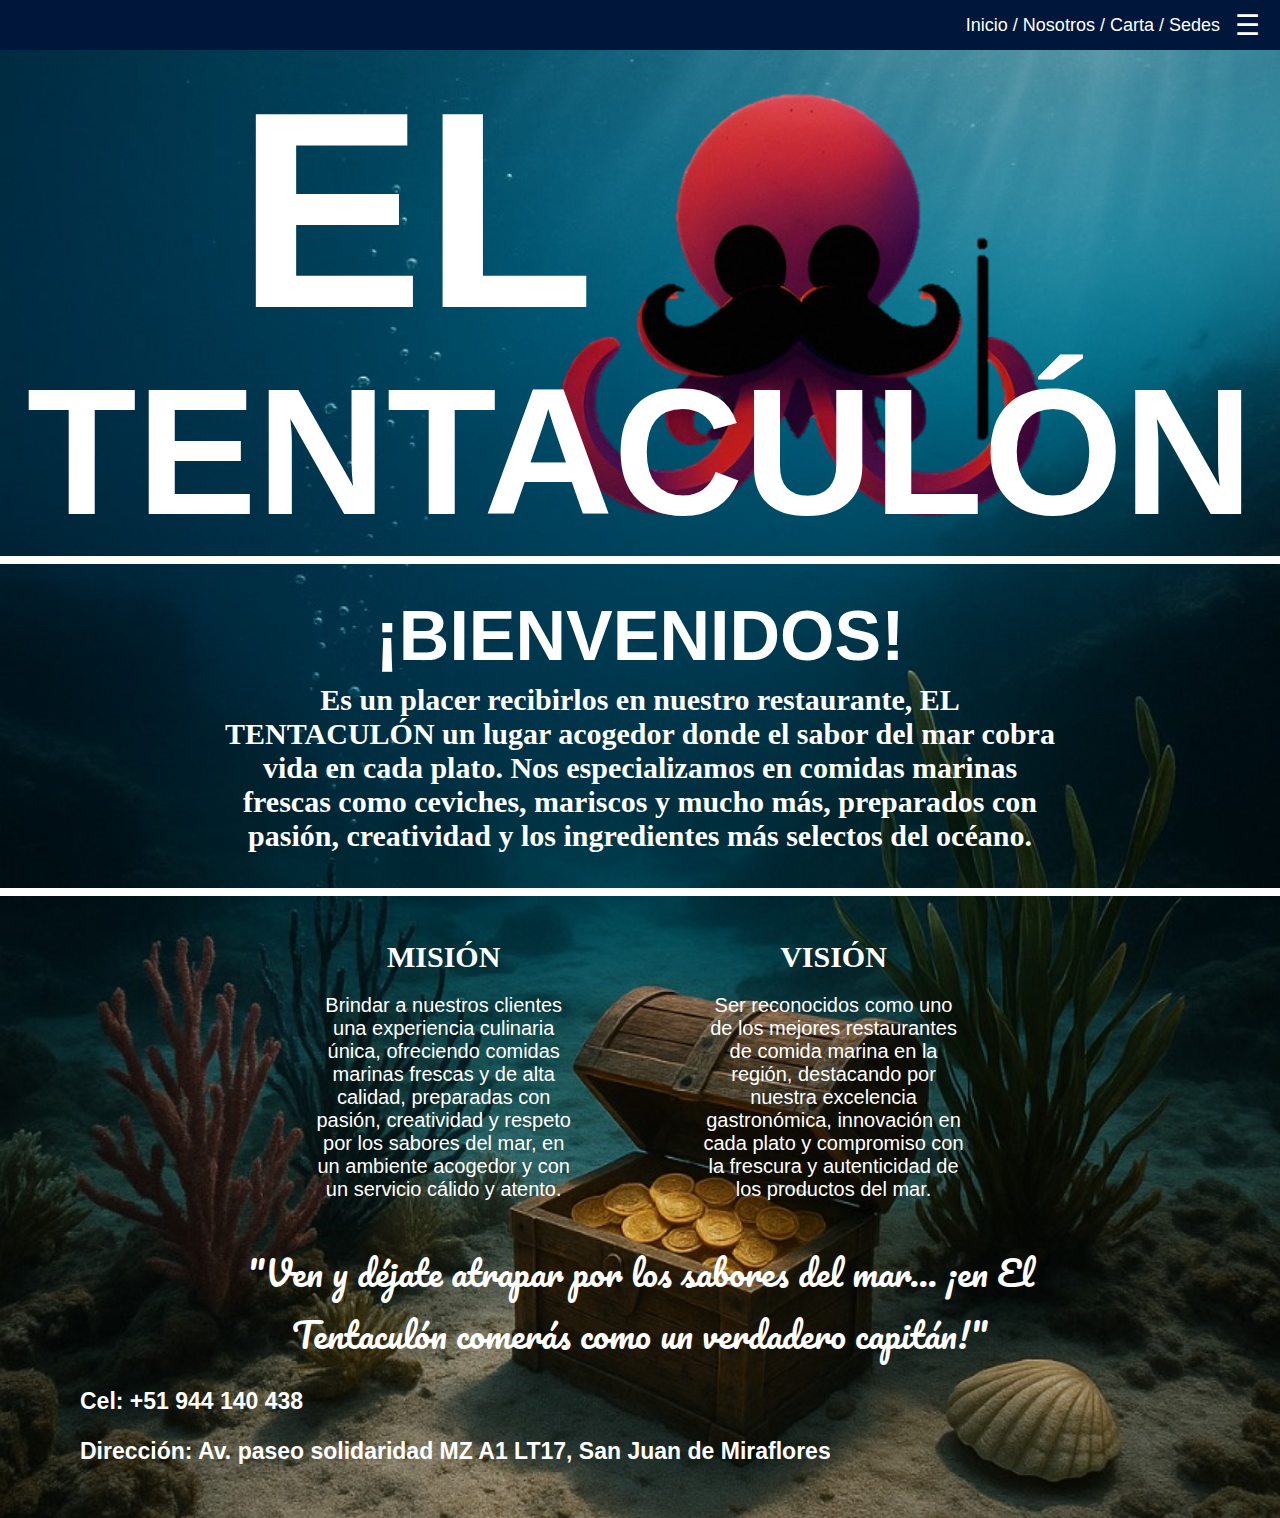
<file: target/Tentaculon1-1.0-SNAPSHOT/index.html>
<!DOCTYPE html>
<html>
    <head>
        <title>PAGINA PRINCIPAL</title>
        <meta http-equiv="Content-Type" content="text/html; charset=UTF-8">
        <meta name="viewport" content="width=device-width, initial-scale=1.0, maximum-scale=1.0, user-scalable=no">
        <link rel="stylesheet" type="text/css" href="CSS/estilo.css">
        <link rel="preconnect" href="https://fonts.googleapis.com">
        <link rel="preconnect" href="https://fonts.gstatic.com" crossorigin>
        <link href="https://fonts.googleapis.com/css2?family=Delius+Swash+Caps&family=Pacifico&display=swap" rel="stylesheet">
        <link rel="icon" href="imagenes/logotenta.png">
    </head>
    <body>
        
       <!-- Barra superior -->
    <div class="franja-superior">
        <div class="franja-textos"><a href="./index.html">Inicio</a> / 
            <a href="./SECCIONES/NOSOTROS/nosotres.html">Nosotros</a> / 
            <a href="./SECCIONES/CARTA/carta1.html">Carta </a> / 
            <a href="./SECCIONES/NUESTRAS SEDES/sedes.html">Sedes</a>
        </div>
        <div class="menu-icon" id="menu-icon">&#9776;</div>
    </div>

    <!-- Barra lateral -->
    <nav class="navbar">
        <div id="sidebar" class="sidebar">
            <div class="sidebar-item"><a href="./index.html">INICIO</a></div>
            <div class="sidebar-item"><a href="./SECCIONES/NOSOTROS/nosotres.html">NOSOTROS</a></div>
            <div class="sidebar-item"><a href="./SECCIONES/CARTA/carta1.html">CARTA</a></div>
            <div class="sidebar-item"><a href="./Seguridad/register.html">DELIVERY</a></div>
            <div class="sidebar-item"><a href="./SECCIONES/HORARIO ATENCION/horarios.html">HORARIO DE ATENCIÓN</a></div>
            <div class="sidebar-item"><a href="./SECCIONES/NUESTRAS SEDES/sedes.html">NUESTRAS SEDES</a></div>
        </div>
    </nav>
        <!-- funcionamiento del la barra -->
        <script>
            const menuIcon = document.getElementById('menu-icon');
            const navLinks = document.getElementById('nav-links');

            menuIcon.addEventListener('click', () => {
                navLinks.style.display = (navLinks.style.display === 'flex') ? 'none' : 'flex';
            });
        </script>
        <div class="logo-container">
            <img class="logo" src="imagenes/logotenta.png" alt="pulpo rojo con bigote">
        </div>
        <div class="titulo">
        <h1><span class="el">EL</span> <br><span class="tentaculon">TENTACULÓN</span></h1>
        </div>
        <div class="bienvenidos">   
            <h2>¡BIENVENIDOS!</h2>
            <p>
                Es un placer recibirlos en nuestro restaurante, EL<br>
                TENTACULÓN un lugar acogedor donde el sabor del mar cobra<br>
                vida en cada plato. Nos especializamos en comidas marinas<br>
                frescas como ceviches, mariscos y mucho más, preparados con<br>
                pasión, creatividad y los ingredientes más selectos del océano.
            </p>
        </div>
        <div class="MS">
            <div class="mision">
                <h2>MISIÓN</h2>
                <p>Brindar a nuestros clientes<br>
                    una experiencia culinaria<br>
                    única, ofreciendo comidas<br>
                    marinas frescas y de alta<br>
                    calidad, preparadas con<br>
                    pasión, creatividad y respeto<br>
                    por los sabores del mar, en<br>
                    un ambiente acogedor y con<br>
                    un servicio cálido y atento.
                </p>
            </div>
            
            <div class="vision">
                <h2>VISIÓN</h2>
                <p>Ser reconocidos como uno<br>
                    de los mejores restaurantes<br>
                    de comida marina en la<br>
                    región, destacando por<br>
                    nuestra excelencia<br>
                    gastronómica, innovación en<br>
                    cada plato y compromiso con<br>
                    la frescura y autenticidad de<br>
                    los productos del mar.
                </p>
            </div>
        </div>    
        <h2 class="frase">"Ven y déjate atrapar por los sabores del mar... ¡en El<br>
            Tentaculón comerás como un verdadero capitán!"
        </h2>
        <h3 class="cel">Cel: +51 944 140 438</h3>
        <h3 class="direccion">
            <a href="https://maps.app.goo.gl/Dyf1hWzxEqQrpDp6A">Dirección: Av. paseo solidaridad MZ A1 LT17, San Juan de Miraflores</a>
        </h3>
<script>
  document.addEventListener("DOMContentLoaded", () => {
    const menuIcon = document.getElementById("menu-icon");
    const sidebar = document.getElementById("sidebar");
    let sidebarOpen = false;

    menuIcon.addEventListener("click", () => {
      if (sidebarOpen) {
        sidebar.style.width = "0";
      } else {
        sidebar.style.width = "270px"; // ancho del menú lateral
      }
      sidebarOpen = !sidebarOpen;
    });
  });
</script>
    </body>
    
</html>
</file>
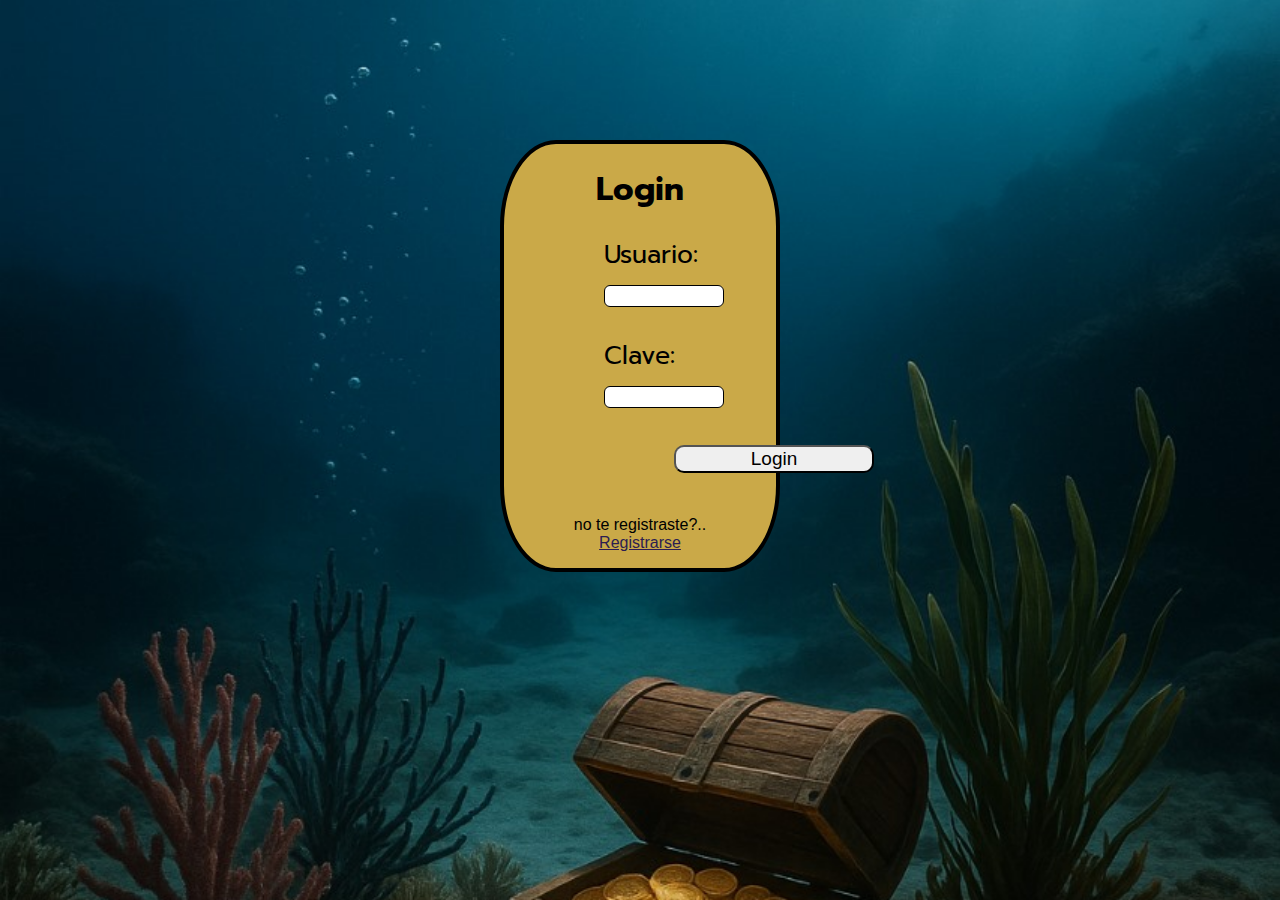
<file: target/Tentaculon1-1.0-SNAPSHOT/Seguridad/login.html>
<!DOCTYPE html>
<!--
Click nbfs://nbhost/SystemFileSystem/Templates/Licenses/license-default.txt to change this license
Click nbfs://nbhost/SystemFileSystem/Templates/JSP_Servlet/Html.html to edit this template
-->
<html>
    <head>
        <title>TODO supply a title</title>
        <meta charset="UTF-8">
        <meta name="viewport" content="width=device-width, initial-scale=1.0">
        <link rel="stylesheet" type="text/css" href="CSS/estiloLogin.css">
        <link rel="preconnect" href="https://fonts.googleapis.com">
        <link rel="preconnect" href="https://fonts.gstatic.com" crossorigin>
        <link href="https://fonts.googleapis.com/css2?family=Prompt:ital,wght@0,100;0,200;0,300;0,400;0,500;0,600;0,700;0,800;0,900;1,100;1,200;1,300;1,400;1,500;1,600;1,700;1,800;1,900&display=swap" rel="stylesheet">
        <link rel="icon" href="../imagenes/logotenta.png">
    </head>
    <body>
        
        <div class="cajaLogin">
                <form action="loginValidar.jsp" method="post">
                    <h1>Login</h1>
                    <div class="contenedorUserClave">
                        Usuario:<br> 
                        <div class="camposLogin">
                            <input type="text" name="nombreu"><p>
                                Clave:<br> 
                            <input type="text" name="clave"><p>
                        </div>
                        <input type="submit" value="Login" class="botonLogin">
                    </div>
                </form>
            <center>
                    no te registraste?..<br>
                    <a href="register.html">Registrarse</a><p>
                </center>
            </div>
    </body>
</html>
</file>
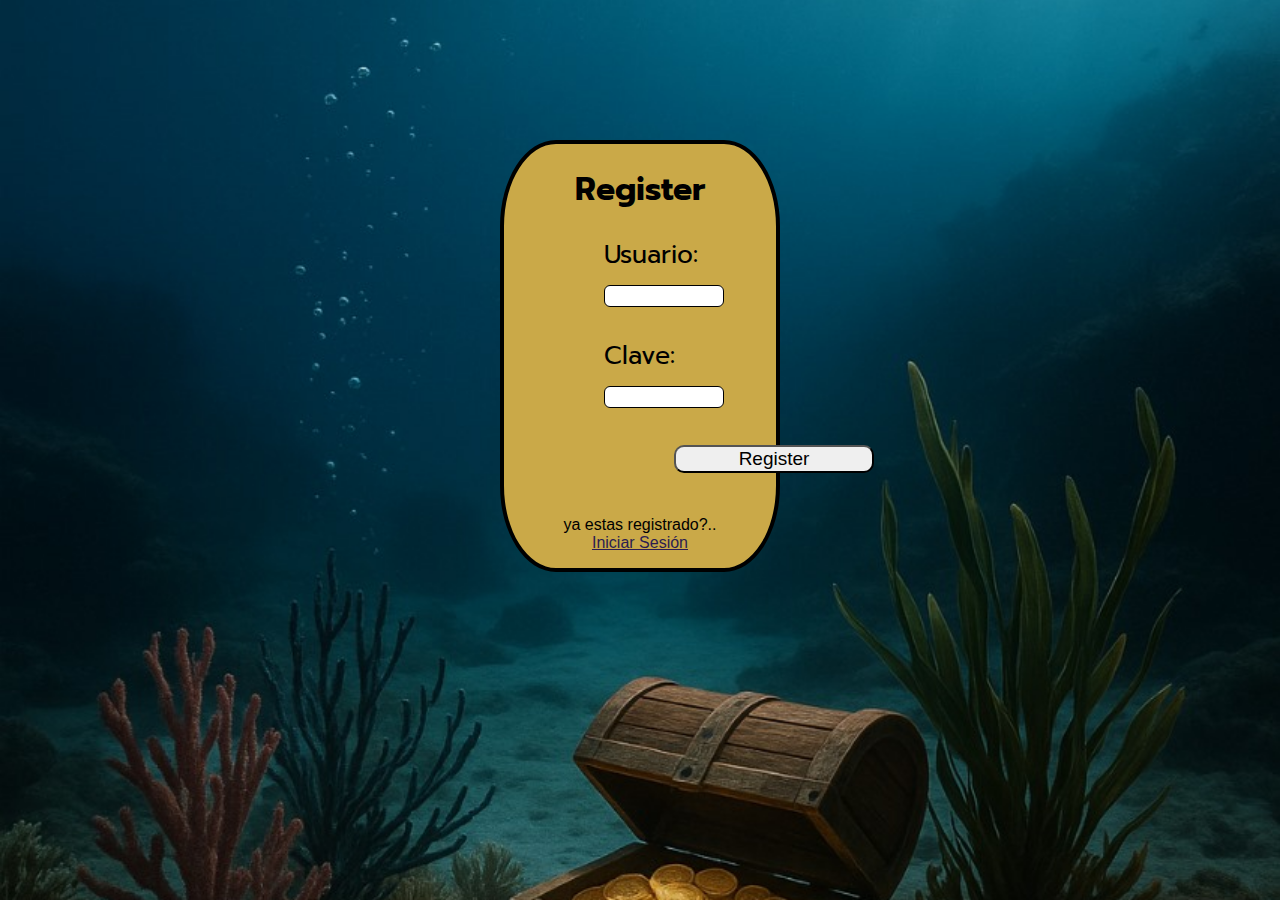
<file: target/Tentaculon1-1.0-SNAPSHOT/Seguridad/register.html>
<!DOCTYPE html>

    <html>
        <head>
            <title>TODO supply a title</title>
            <meta charset="UTF-8">
            <meta name="viewport" content="width=device-width, initial-scale=1.0">
            <link rel="stylesheet" type="text/css" href="CSS/estiloRegister.css">
            <link rel="preconnect" href="https://fonts.googleapis.com">
            <link rel="preconnect" href="https://fonts.gstatic.com" crossorigin>
            <link href="https://fonts.googleapis.com/css2?family=Prompt:ital,wght@0,100;0,200;0,300;0,400;0,500;0,600;0,700;0,800;0,900;1,100;1,200;1,300;1,400;1,500;1,600;1,700;1,800;1,900&display=swap" rel="stylesheet">
            <link rel="icon" href="../imagenes/logotenta.png">
        </head>
        <body>

            <div class="cajaRegister">
                <form action="registerInsertado.jsp" method="post">
                    <h1>Register</h1>
                    <div class="contenedorUserClave">
                        Usuario:<br> 
                        <div class="campos">
                            <input type="text" name="nombreu"><p>
                                Clave:<br> 
                            <input type="text" name="clave"><p>
                        </div>
                        <input type="submit" value="Register" class="botonRegister">
                    </div>
                </form>
                <center>
                    ya estas registrado?..<br>
                    <a href="login.html">Iniciar Sesión</a><p>
                </center>
            </div>

        </body>
    </html>
</file>
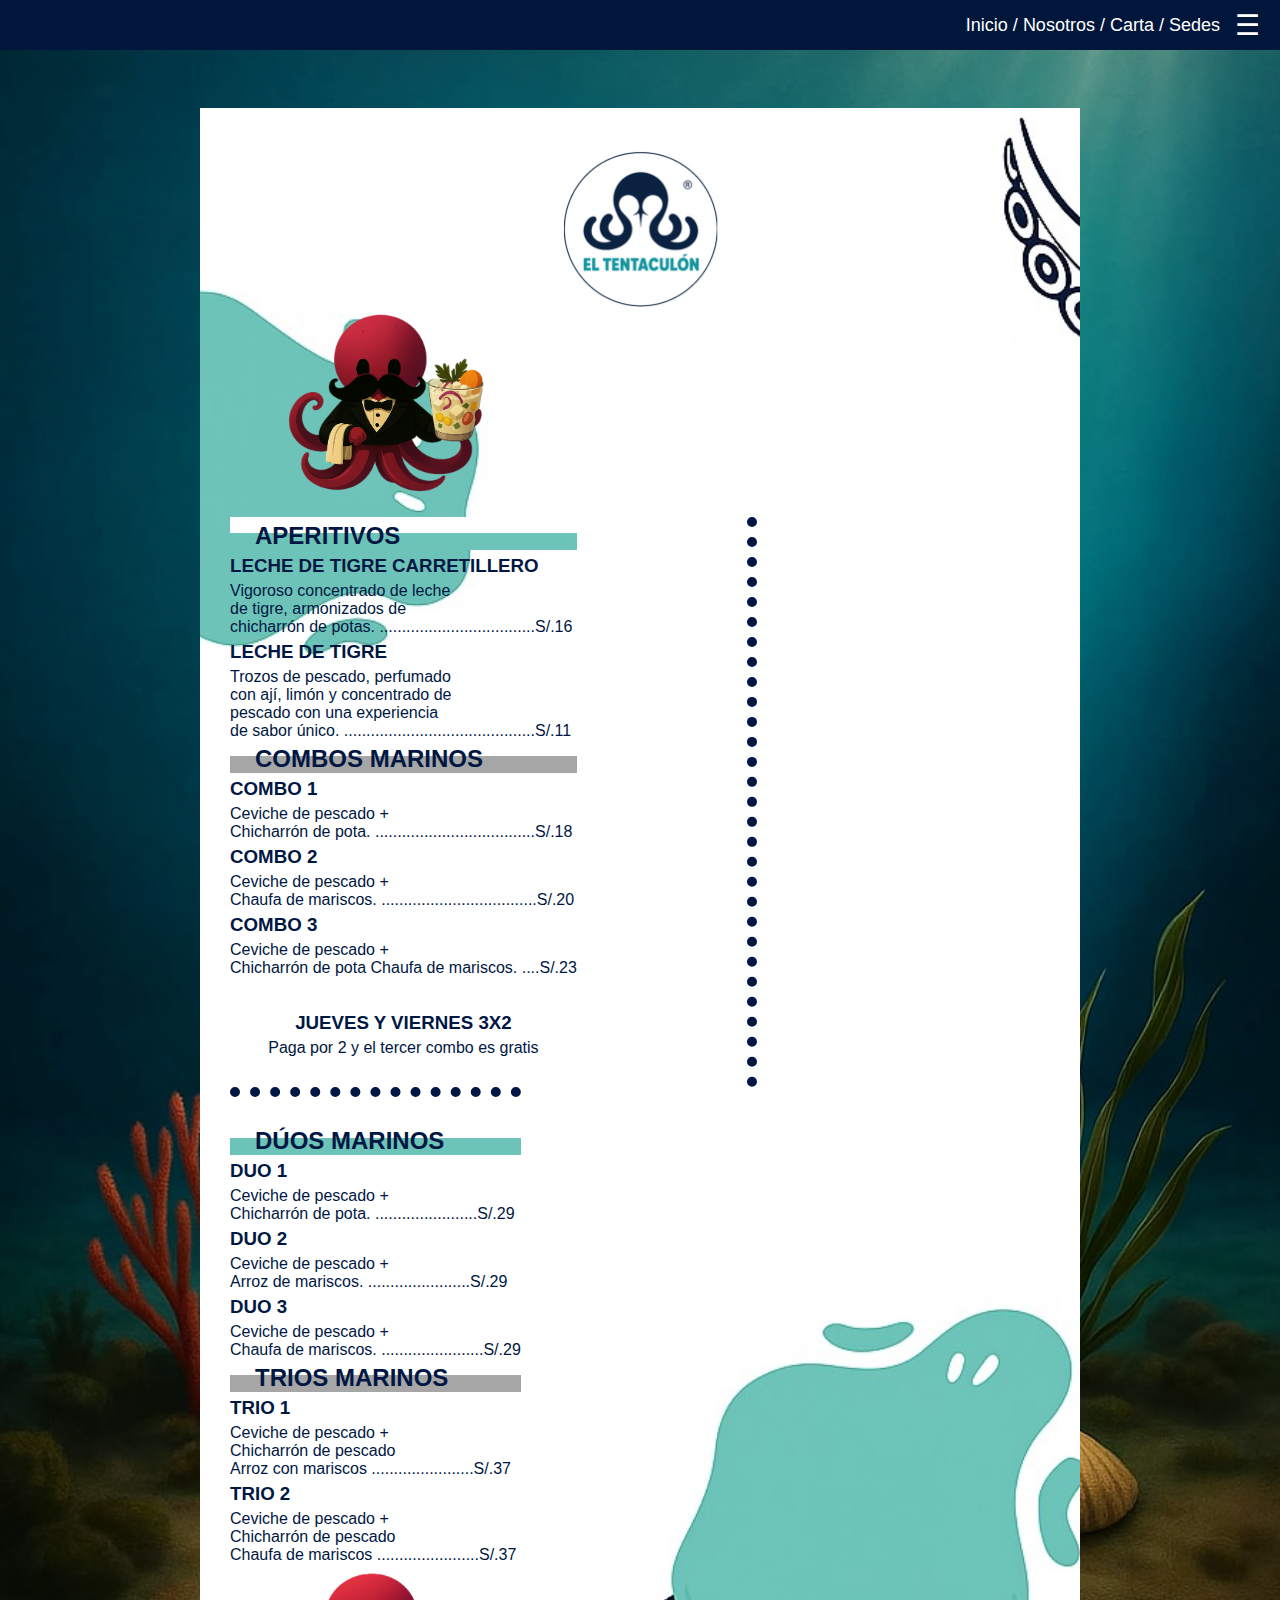
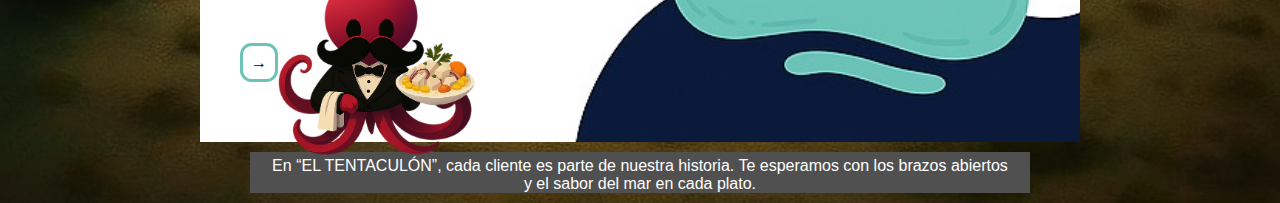
<file: target/Tentaculon1-1.0-SNAPSHOT/SECCIONES/CARTA/carta1.html>
<!DOCTYPE html>

<html>
    <head>
        <title>CARTA1</title>
        <meta charset="UTF-8">
        <meta name="viewport" content="width=device-width, initial-scale=1.0">
        <link rel="stylesheet" type="text/css" href="CSS/estiloCarta1.css">
        <link rel="icon" href="imgcarta/logotenta.png">
    </head>
    <body>
        <!-- Barra superior -->
    <div class="franja-superior">
        <div class="franja-textos"><a href="../../index.html">Inicio</a> / 
            <a href="../NOSOTROS/nosotres.html">Nosotros</a> / 
            <a href="../CARTA/carta1.html">Carta</a> / 
            <a href="../NUESTRAS SEDES/sedes.html">Sedes</a>
        </div>
        <div class="menu-icon" id="menu-icon">&#9776;</div>
    </div>

    <!-- Barra lateral -->
    <nav class="navbar">
        NO ME DEJA EJECURA
        <div id="sidebar" class="sidebar">
            <div class="sidebar-item"><a href="../../index.html">INICIO</a></div>
            <div class="sidebar-item"><a href="../NOSOTROS/nosotres.html">NOSOTROS</a></div>
            <div class="sidebar-item"><a href="../CARTA/carta1.html">CARTA</a></div>
            <div class="sidebar-item"><a href="../../Seguridad/register.html">DELIVERY</a></div>
            <div class="sidebar-item"><a href="../HORARIO ATENCION/horarios.html">HORARIO DE ATENCIÓN</a></div>
            <div class="sidebar-item"><a href="../NUESTRAS SEDES/sedes.html">NUESTRAS SEDES</a></div>
        </div>
    </nav>
        <script>
            const menuIcon = document.getElementById('menu-icon');
            const navLinks = document.getElementById('nav-links');

            menuIcon.addEventListener('click', () => {
                navLinks.style.display = (navLinks.style.display === 'flex') ? 'none' : 'flex';
            });
        </script>
        <script>
            document.addEventListener("DOMContentLoaded", () => {
                const menuIcon = document.getElementById("menu-icon");
                const sidebar = document.getElementById("sidebar");
                let sidebarOpen = false;

                menuIcon.addEventListener("click", () => {
                    if (sidebarOpen) {
                        sidebar.style.width = "0";
                    } else {
                        sidebar.style.width = "270px"; // ancho del menú lateral
                    }
                    sidebarOpen = !sidebarOpen;
                });
            });
        </script>

        <div class="contenedorCarta1">
            <img  class="logoCarta" src="imgcarta/logoCarta.png">
            <img class="pulpo1" src="imgcarta/1.png">

            <div class="cajaAperitivosCombosM">
                <h2 class="tituloApe">APERITIVOS</h2>
                <h3>LECHE DE TIGRE CARRETILLERO</h3>
                <p>Vigoroso concentrado de leche <br> 
                    de tigre, armonizados de <br> 
                    chicharrón de potas.  ...................................S/.16
                </p>

                <h3>LECHE DE TIGRE</h3>
                <p>Trozos de pescado, perfumado<br> 
                    con ají, limón y concentrado de <br> 
                    pescado con una experiencia <br> 
                    de sabor único.     ...........................................S/.11   
                </p>

                <h2 class="tituloCombos">COMBOS MARINOS</h2>
                <h3>COMBO 1</h3>
                <p>
                    Ceviche de pescado +<br>
                    Chicharrón de pota.  ....................................S/.18   
                </p>
                <h3>COMBO 2</h3>
                <p>
                    Ceviche de pescado +<br>
                    Chaufa de mariscos.  ...................................S/.20  
                </p>
                <h3>COMBO 3</h3>
                <p>
                    Ceviche de pescado +<br>
                    Chicharrón de pota  
                    Chaufa de mariscos.  ....S/.23   
                </p>
                <div class="oferta">
                    <h3>JUEVES Y VIERNES 3X2</h3>
                    <p>Paga por 2 y el tercer combo es gratis</p>
                </div>
               
            </div>

            <div class="cajaDuosTriosMarinos">
                <h2 class="tituloDuos">DÚOS MARINOS</h2>
                <h3>DUO 1</h3>
                <p>
                    Ceviche de pescado +<br>
                    Chicharrón de pota.  .......................S/.29  
                </p>
                <h3>DUO 2</h3>
                <p>
                    Ceviche de pescado +<br>
                    Arroz de mariscos.  .......................S/.29  
                </p>
                <h3>DUO 3</h3>
                <p>
                    Ceviche de pescado +<br>
                    Chaufa de mariscos.  .......................S/.29  
                </p>
                <h2 class="tituloTrio">TRIOS MARINOS</h2>
                <h3>TRIO 1</h3>
                <p>
                    Ceviche de pescado +<br>
                    Chicharrón de pescado<br>
                    Arroz con mariscos  .......................S/.37  
                </p>
                <h3>TRIO 2</h3>
                <p>
                    Ceviche de pescado +<br>
                    Chicharrón de pescado<br>
                    Chaufa de mariscos  .......................S/.37  
                </p>
                <div><img class="pulpo2" src="imgcarta/2.png"></div>
            </div>
            <div class="botones">

                <a href="carta2.html">
                    <i>→</i> 
                </a>
            </div>    
        </div                                                                           >
        

        <p class="fraseCarta1">En “EL TENTACULÓN”, cada cliente es parte de nuestra historia. Te esperamos con los brazos abiertos<br>
            y el sabor del mar en cada plato.</p>

        

    </body>
</html>
</file>
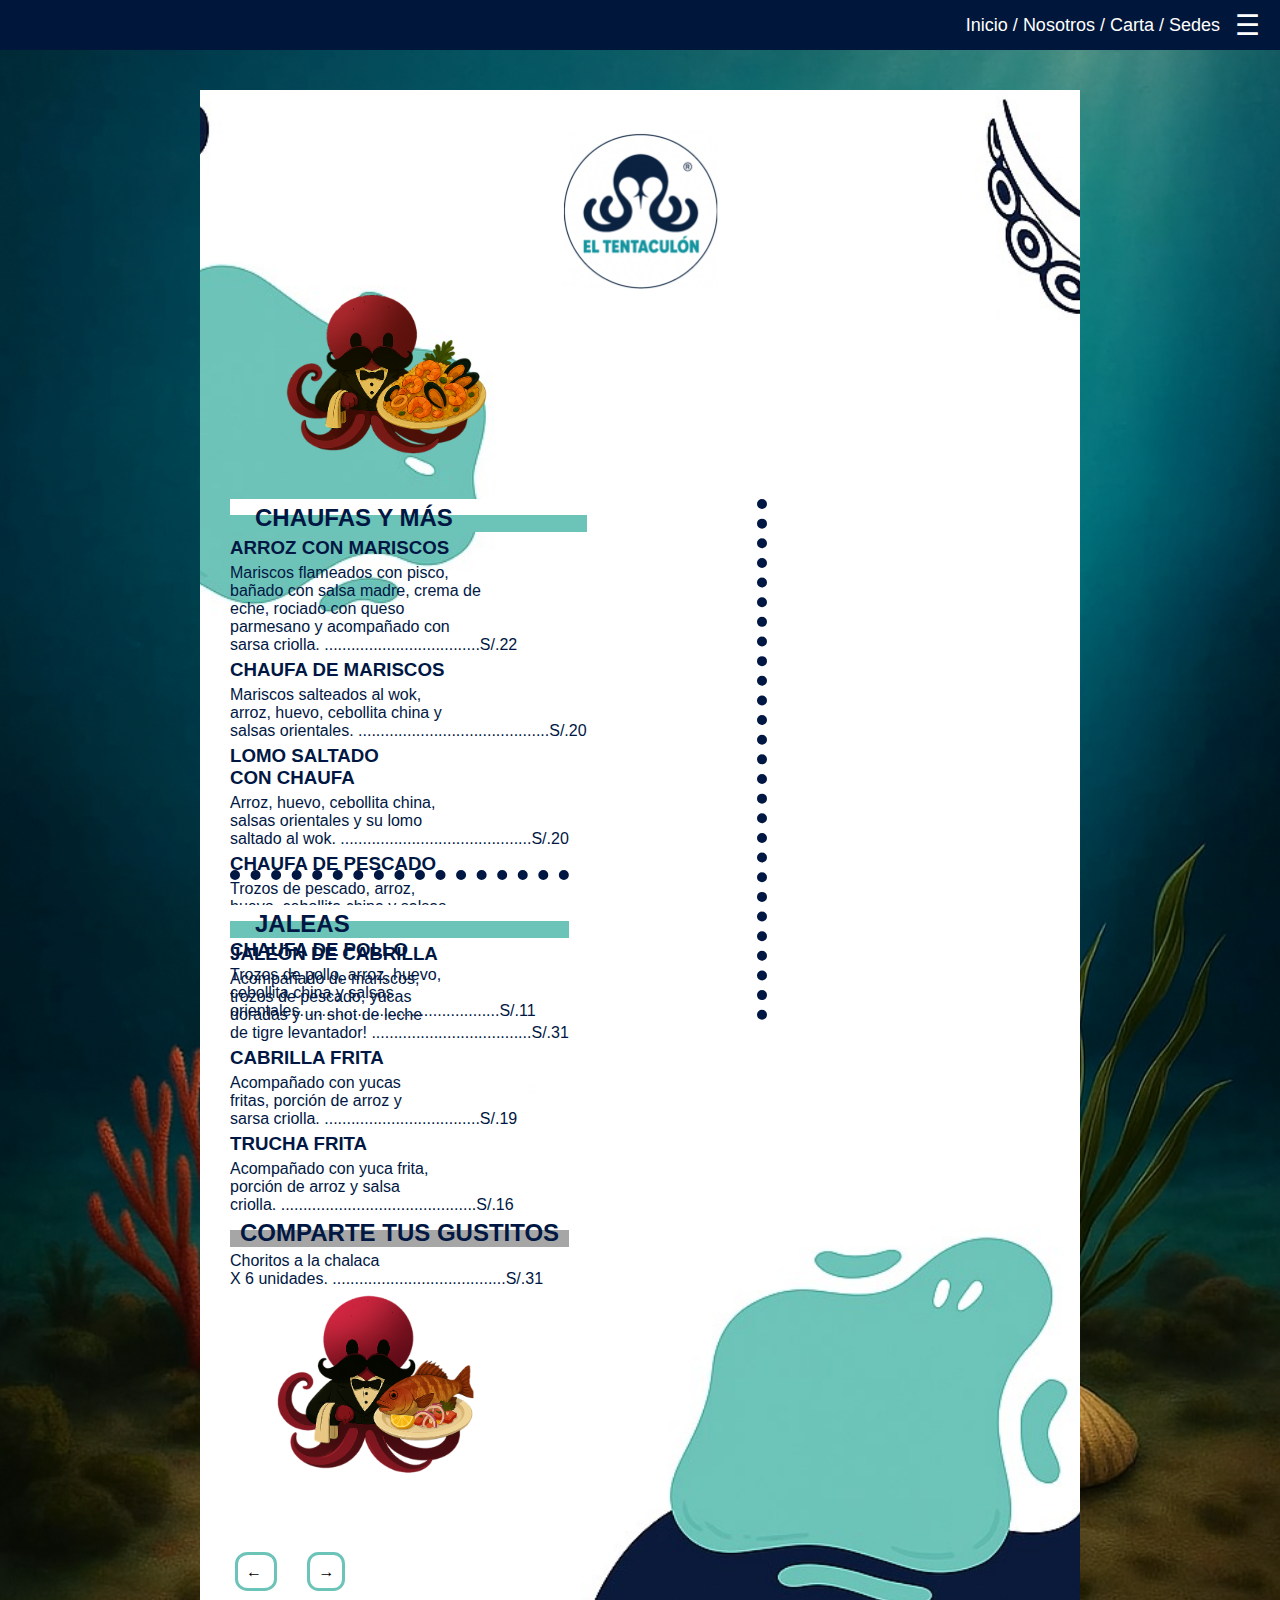
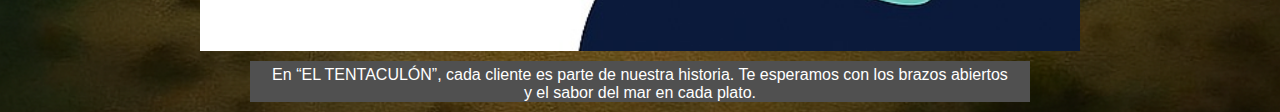
<file: target/Tentaculon1-1.0-SNAPSHOT/SECCIONES/CARTA/carta2.html>
<!DOCTYPE html>

<html>
    <head>
        <title>CARTA2</title>
        <meta charset="UTF-8">
        <meta name="viewport" content="width=device-width, initial-scale=1.0">
        <link rel="stylesheet" type="text/css" href="CSS/estiloCarta2.css">
        <link rel="icon" href="imgcarta/logotenta.png">
    </head>
    <body>
        <!-- Barra superior -->
    <!-- Barra superior -->
    <div class="franja-superior">
        <div class="franja-textos"><a href="../../index.html">Inicio</a> / 
            <a href="../NOSOTROS/nosotres.html">Nosotros</a> / 
            <a href="../CARTA/carta1.html">Carta</a> / 
            <a href="../NUESTRAS SEDES/sedes.html">Sedes</a>
        </div>
        <div class="menu-icon" id="menu-icon">&#9776;</div>
    </div>
    <!-- Barra lateral -->
    <nav class="navbar">
        <div id="sidebar" class="sidebar">
            <div class="sidebar-item"><a href="../../index.html">INICIO</a></div>
            <div class="sidebar-item"><a href="../NOSOTROS/nosotres.html">NOSOTROS</a></div>
            <div class="sidebar-item"><a href="../CARTA/carta1.html">CARTA</a></div>
            <div class="sidebar-item"><a href="../../Seguridad/register.html">DELIVERY</a></div>
            <div class="sidebar-item"><a href="../HORARIO ATENCION/horarios.html">HORARIO DE ATENCIÓN</a></div>
            <div class="sidebar-item"><a href="../NUESTRAS SEDES/sedes.html">NUESTRAS SEDES</a></div>
        </div>
    </nav>
        <script>
            const menuIcon = document.getElementById('menu-icon');
            const navLinks = document.getElementById('nav-links');

            menuIcon.addEventListener('click', () => {
                navLinks.style.display = (navLinks.style.display === 'flex') ? 'none' : 'flex';
            });
        </script>
        <script>
            document.addEventListener("DOMContentLoaded", () => {
                const menuIcon = document.getElementById("menu-icon");
                const sidebar = document.getElementById("sidebar");
                let sidebarOpen = false;

                menuIcon.addEventListener("click", () => {
                    if (sidebarOpen) {
                        sidebar.style.width = "0";
                    } else {
                        sidebar.style.width = "270px"; // ancho del menú lateral
                    }
                    sidebarOpen = !sidebarOpen;
                });
            });
        </script>

        <div class="contenedorCarta2">
            <img  class="logoCarta" src="imgcarta/logoCarta.png">
            <img class="pulpo3" src="imgcarta/3.png">

            <div class="cajaChaufaymas">
                <h2 class="tituloChaufa">CHAUFAS Y MÁS</h2>
                <h3>ARROZ CON MARISCOS</h3>
                <p>Mariscos flameados con pisco,<br> 
                    bañado con salsa madre, crema de<br>
                    eche, rociado con queso<br>
                    parmesano y acompañado con<br>
                    sarsa criolla.  ...................................S/.22
                </p>

                <h3>CHAUFA DE MARISCOS</h3>
                <p>Mariscos salteados al wok,<br> 
                    arroz, huevo, cebollita china y  <br>  
                    salsas orientales.    ...........................................S/.20   
                </p>
                
                <h3>LOMO SALTADO<br> 
                    CON CHAUFA</h3>
                <p>Arroz, huevo, cebollita china,<br> 
                    salsas orientales y su lomo  <br>  
                    saltado al wok.    ...........................................S/.20   
                </p>
                
                <h3>CHAUFA DE PESCADO</h3>
                <p>Trozos de pescado, arroz,<br> 
                    huevo, cebollita china y salsas  <br>  
                    orientales.     ...........................................S/.11   
                </p>
                
                <h3>CHAUFA DE POLLO</h3>
                <p>Trozos de pollo, arroz, huevo,<br> 
                    cebollita china y salsas  <br>  
                    orientales.     ...........................................S/.11   
                </p>

                
                
               
            </div>

            <div class="cajaJaleasGustitos">
                <h2 class="tituloJaleas">JALEAS</h2>
                <h3>JALEÓN DE CABRILLA</h3>
                <p>
                    Acompañado de mariscos,<br>
                    trozos de pescado, yucas<br>
                    doradas y un shot de leche<br> 
                    de tigre levantador!  ....................................S/.31   
                </p>
                <h3>CABRILLA FRITA</h3>
                <p>
                    Acompañado con yucas<br>
                    fritas, porción de arroz y<br>
                    sarsa criolla.  ...................................S/.19  
                </p>
                <h3>TRUCHA FRITA</h3>
                <p>
                    Acompañado con yuca frita,<br>
                    porción de arroz y salsa<br> 
                    criolla.  ............................................S/.16   
                </p>
                <h2 class="tituloCompartetusGustitos">COMPARTE TUS GUSTITOS</h2>
                <p>
                    Choritos a la chalaca<br> 
                    X 6 unidades.  .......................................S/.31   
                </p>
                <div><img class="pulpo4" src="imgcarta/4.png"></div>
            </div>
            <div class="botones">
                <a href="carta1.html">
                    <i>←</i> 
                </a>
                <a href="carta3.html">
                    <i>→</i> 
                </a>
            </div>    
        </div                                                                           >
        

        <p class="fraseCarta1">En “EL TENTACULÓN”, cada cliente es parte de nuestra historia. Te esperamos con los brazos abiertos<br>
            y el sabor del mar en cada plato.</p>

        

    </body>
</html>
</file>
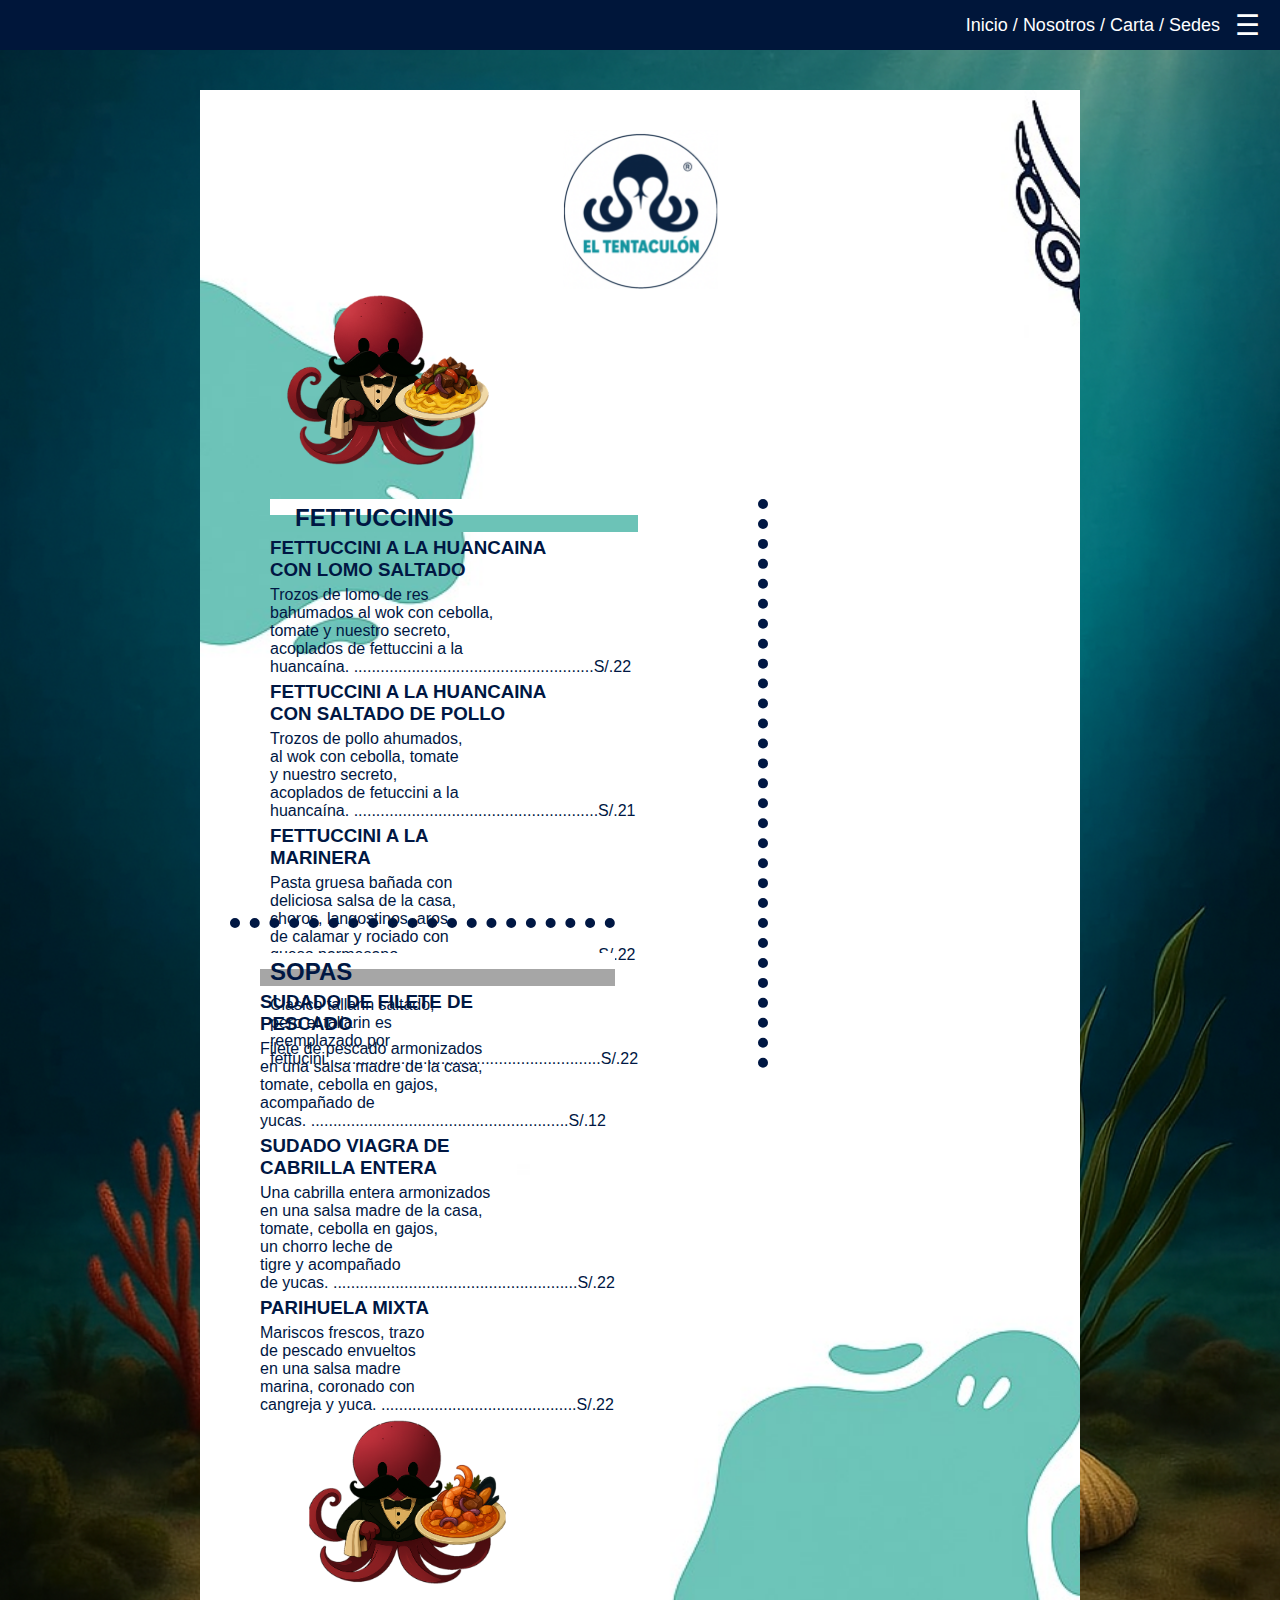
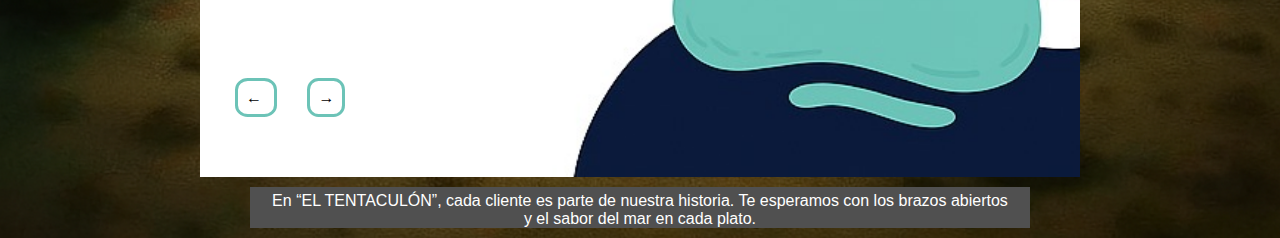
<file: target/Tentaculon1-1.0-SNAPSHOT/SECCIONES/CARTA/carta3.html>
<!DOCTYPE html>

<html>
    <head>
        <title>CARTA3</title>
        <meta charset="UTF-8">
        <meta name="viewport" content="width=device-width, initial-scale=1.0">
        <link rel="stylesheet" type="text/css" href="CSS/estiloCarta3.css">
        <link rel="icon" href="imgcarta/logotenta.png">
    </head>
    <body>
        <!-- Barra superior -->
    <div class="franja-superior">
        <div class="franja-textos"><a href="../../index.html">Inicio</a> / 
            <a href="../NOSOTROS/nosotres.html">Nosotros</a> / 
            <a href="../CARTA/carta1.html">Carta</a> / 
            <a href="../NUESTRAS SEDES/sedes.html">Sedes</a>
        </div>
        <div class="menu-icon" id="menu-icon">&#9776;</div>
    </div>

    <!-- Barra lateral -->
    <nav class="navbar">
        <div id="sidebar" class="sidebar">
            <div class="sidebar-item"><a href="../../index.html">INICIO</a></div>
            <div class="sidebar-item"><a href="../NOSOTROS/nosotres.html">NOSOTROS</a></div>
            <div class="sidebar-item"><a href="../CARTA/carta1.html">CARTA</a></div>
            <div class="sidebar-item"><a href="../../Seguridad/register.html">DELIVERY</a></div>
            <div class="sidebar-item"><a href="../HORARIO ATENCION/horarios.html">HORARIO DE ATENCIÓN</a></div>
            <div class="sidebar-item"><a href="../NUESTRAS SEDES/sedes.html">NUESTRAS SEDES</a></div>
        </div>
    </nav>
        <script>
            const menuIcon = document.getElementById('menu-icon');
            const navLinks = document.getElementById('nav-links');

            menuIcon.addEventListener('click', () => {
                navLinks.style.display = (navLinks.style.display === 'flex') ? 'none' : 'flex';
            });
        </script>
        <script>
            document.addEventListener("DOMContentLoaded", () => {
                const menuIcon = document.getElementById("menu-icon");
                const sidebar = document.getElementById("sidebar");
                let sidebarOpen = false;

                menuIcon.addEventListener("click", () => {
                    if (sidebarOpen) {
                        sidebar.style.width = "0";
                    } else {
                        sidebar.style.width = "270px"; // ancho del menú lateral
                    }
                    sidebarOpen = !sidebarOpen;
                });
            });
        </script>

        <div class="contenedorCarta3">
            <img  class="logoCarta" src="imgcarta/logoCarta.png">
            <img class="pulpo5" src="imgcarta/5.png">

            <div class="cajaFettuccinis">
                <h2 class="tituloFettuccinis">FETTUCCINIS</h2>
                <h3>FETTUCCINI A LA HUANCAINA<br>
                    CON LOMO SALTADO</h3>
                <p>Trozos de lomo de res<br> 
                    bahumados al wok con cebolla,<br>
                    tomate y nuestro secreto,<br>
                    acoplados de fettuccini a la<br>
                    huancaína.  ......................................................S/.22
                </p>

                <h3>FETTUCCINI A LA HUANCAINA<br>
                    CON SALTADO DE POLLO</h3>
                <p>Trozos de pollo ahumados,<br> 
                    al wok con cebolla, tomate <br> 
                    y nuestro secreto,<br>
                    acoplados de fetuccini a la<br>
                    huancaína.     .......................................................S/.21   
                </p>
                
                <h3>FETTUCCINI A LA<br>
                    MARINERA</h3>
                <p>Pasta gruesa bañada con<br> 
                    deliciosa salsa de la casa,  <br>
                    choros, langostinos, aros<br>
                    de calamar y rociado con<br>
                    queso parmesano.    ...........................................S/.22   
                </p>
                
                <h3>FETTUCCINI SALTADO</h3>
                <p>Clasico tallarin saltado,<br> 
                    pero el tallarin es <br>
                    reemplazado por<br>
                    fettucini. ............................................................S/.22   
                </p>
                
                

                
                
               
            </div>

            <div class="cajaSopas">
                <h2 class="tituloSopas">SOPAS</h2>
                <h3>SUDADO DE FILETE DE<br>
                    PESCADO</h3>
                <p>
                    Filete de pescado armonizados<br>
                    en una salsa madre de la casa,<br>
                    tomate, cebolla en gajos,<br>
                    acompañado de <br>
                    yucas.  ..........................................................S/.12   
                </p>
                <h3>SUDADO VIAGRA DE<br>
                    CABRILLA ENTERA</h3>
                <p>
                    Una cabrilla entera armonizados<br>
                    en una salsa madre de la casa, <br>
                    tomate, cebolla en gajos,<br>
                    un chorro leche de <br>
                    tigre y acompañado <br>
                    de yucas.  .......................................................S/.22  
                </p>
                <h3>PARIHUELA MIXTA</h3>
                <p>
                    Mariscos frescos, trazo<br>
                    de pescado envueltos <br>
                    en una salsa madre<br>
                    marina, coronado con<br>
                    cangreja y yuca.  ............................................S/.22   
                </p>
                
                <div><img class="pulpo6" src="imgcarta/6.png"></div>
            </div>
            <div class="botones">
                <a href="carta2.html">
                    <i>←</i> 
                </a>
                <a href="carta4.html">
                    <i>→</i> 
                </a>
            </div>    
        </div                                                                           >
        

        <p class="fraseCarta1">En “EL TENTACULÓN”, cada cliente es parte de nuestra historia. Te esperamos con los brazos abiertos<br>
            y el sabor del mar en cada plato.</p>

        

    </body>
</html>
</file>
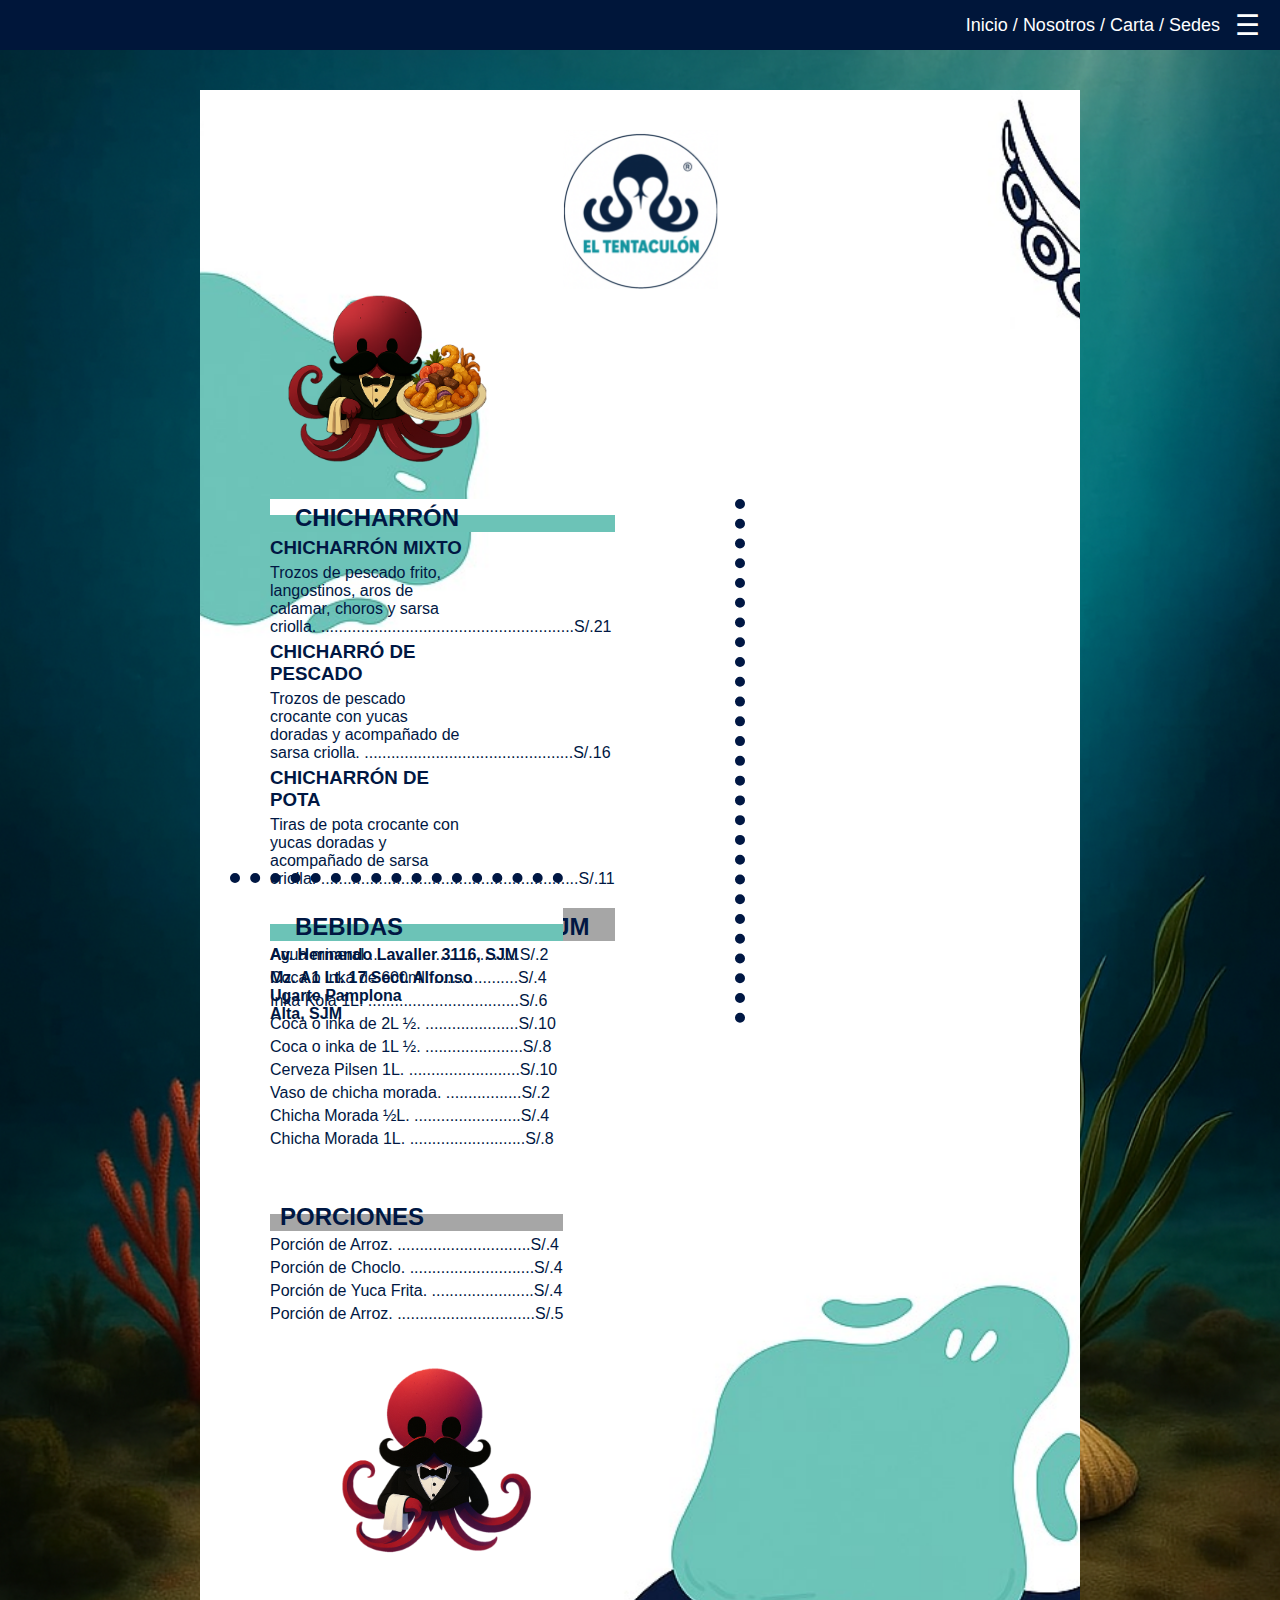
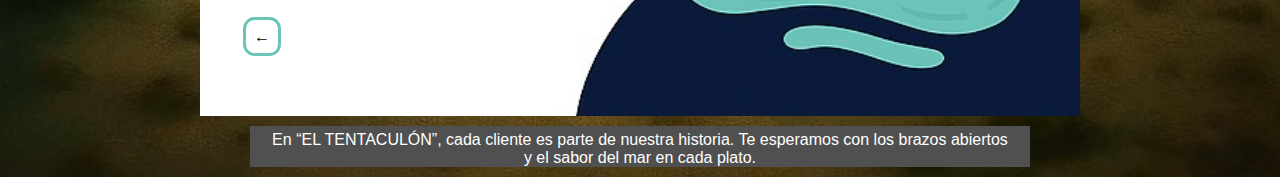
<file: target/Tentaculon1-1.0-SNAPSHOT/SECCIONES/CARTA/carta4.html>
<!DOCTYPE html>

<html>
    <head>
        <title>CARTA4</title>
        <meta charset="UTF-8">
        <meta name="viewport" content="width=device-width, initial-scale=1.0">
        <link rel="stylesheet" type="text/css" href="CSS/estiloCarta4.css">
        <link rel="icon" href="imgcarta/logotenta.png">
    </head>
    <body>
        <!-- Barra superior -->
    <div class="franja-superior">
        <div class="franja-textos"><a href="../../index.html">Inicio</a> / 
            <a href="../NOSOTROS/nosotres.html">Nosotros</a> / 
            <a href="../CARTA/carta1.html">Carta</a> / 
            <a href="../NUESTRAS SEDES/sedes.html">Sedes</a>
        </div>
        <div class="menu-icon" id="menu-icon">&#9776;</div>
    </div>

    <!-- Barra lateral -->
    <nav class="navbar">
        <div id="sidebar" class="sidebar">
            <div class="sidebar-item"><a href="../../index.html">INICIO</a></div>
            <div class="sidebar-item"><a href="../NOSOTROS/nosotres.html">NOSOTROS</a></div>
            <div class="sidebar-item"><a href="../CARTA/carta1.html">CARTA</a></div>
            <div class="sidebar-item"><a href="../../Seguridad/register.html">DELIVERY</a></div>
            <div class="sidebar-item"><a href="../HORARIO ATENCION/horarios.html">HORARIO DE ATENCIÓN</a></div>
            <div class="sidebar-item"><a href="../NUESTRAS SEDES/sedes.html">NUESTRAS SEDES</a></div>
        </div>
    </nav>
        <script>
            const menuIcon = document.getElementById('menu-icon');
            const navLinks = document.getElementById('nav-links');

            menuIcon.addEventListener('click', () => {
                navLinks.style.display = (navLinks.style.display === 'flex') ? 'none' : 'flex';
            });
        </script>
        <script>
            document.addEventListener("DOMContentLoaded", () => {
                const menuIcon = document.getElementById("menu-icon");
                const sidebar = document.getElementById("sidebar");
                let sidebarOpen = false;

                menuIcon.addEventListener("click", () => {
                    if (sidebarOpen) {
                        sidebar.style.width = "0";
                    } else {
                        sidebar.style.width = "270px"; // ancho del menú lateral
                    }
                    sidebarOpen = !sidebarOpen;
                });
            });
        </script>

        <div class="contenedorCarta4">
            <img  class="logoCarta" src="imgcarta/logoCarta.png">
            <img class="pulpo7" src="imgcarta/7.png">

            <div class="cajaChicharron">
                <h2 class="tituloChicharron">CHICHARRÓN</h2>
                <h3>CHICHARRÓN MIXTO</h3>
                <p>Trozos de pescado frito,<br> 
                    langostinos, aros de<br>
                    calamar, choros y sarsa<br>
                    criolla. .........................................................S/.21
                </p>

                <h3>CHICHARRÓ DE<br> 
                    PESCADO</h3>
                <p>Trozos de pescado<br> 
                    crocante con yucas <br> 
                    doradas y acompañado de<br>
                    sarsa criolla.     ...............................................S/.16   
                </p>
                
                <h3>CHICHARRÓN DE<br>
                    POTA</h3>
                <p>Tiras de pota crocante con<br> 
                    yucas doradas y  <br>
                    acompañado de sarsa<br>
                    criolla.    ..........................................................S/.11   
                </p>
                
                <div class="cajadelivery">
                    <h2 class="textDelivery">DELIVERY Y A TODO SJM</h2>
                    <p>Av. Hernando Lavaller 3116, SJM</p>
                    <p>Mz. A1 Lt. 17 Sect. Alfonso<br>
                        Ugarte Pamplona<br> 
                       Alta, SJM
                    </p>
                </div>
            </div>

            <div class="cajaBebidasPorciones">
                <h2 class="tituloBebidas">BEBIDAS</h2>
                <p>
                 Agua mineral ..................................S/.2   
                </p>
                <p>
                 Coca o inka de 600ml. ...................S/.4   
                </p>
                <p>
                  Inka Kola 1L. ..................................S/.6  
                </p>
                <p>
                    Coca o inka de 2L ½. .....................S/.10
                </p>
                <p>
                    Coca o inka de 1L ½. ......................S/.8
                </p>
                <p>
                    Cerveza Pilsen 1L. .........................S/.10
                </p>
                <p>
                    Vaso de chicha morada. .................S/.2
                </p>
                <p>
                    Chicha Morada ½L. ........................S/.4
                </p>
                <p>
                    Chicha Morada 1L. ..........................S/.8
                </p>
                
                <h2 class="tituloPorciones">PORCIONES</h2>
                <p>
                    Porción de Arroz. ..............................S/.4
                </p>
                <p>
                    Porción de Choclo. ............................S/.4
                </p>
                <p>
                    Porción de Yuca Frita. .......................S/.4
                </p>
                <p>
                    Porción de Arroz. ...............................S/.5
                </p>
                
                
                <div><img class="pulpo8" src="imgcarta/8.png"></div>
            </div>
            <div class="botones">
                <a href="carta3.html">
                    <i>←</i> 
                </a>

            </div>    
        </div                                                                           >
        

        <p class="fraseCarta1">En “EL TENTACULÓN”, cada cliente es parte de nuestra historia. Te esperamos con los brazos abiertos<br>
            y el sabor del mar en cada plato.</p>

        

    </body>
</html>
</file>
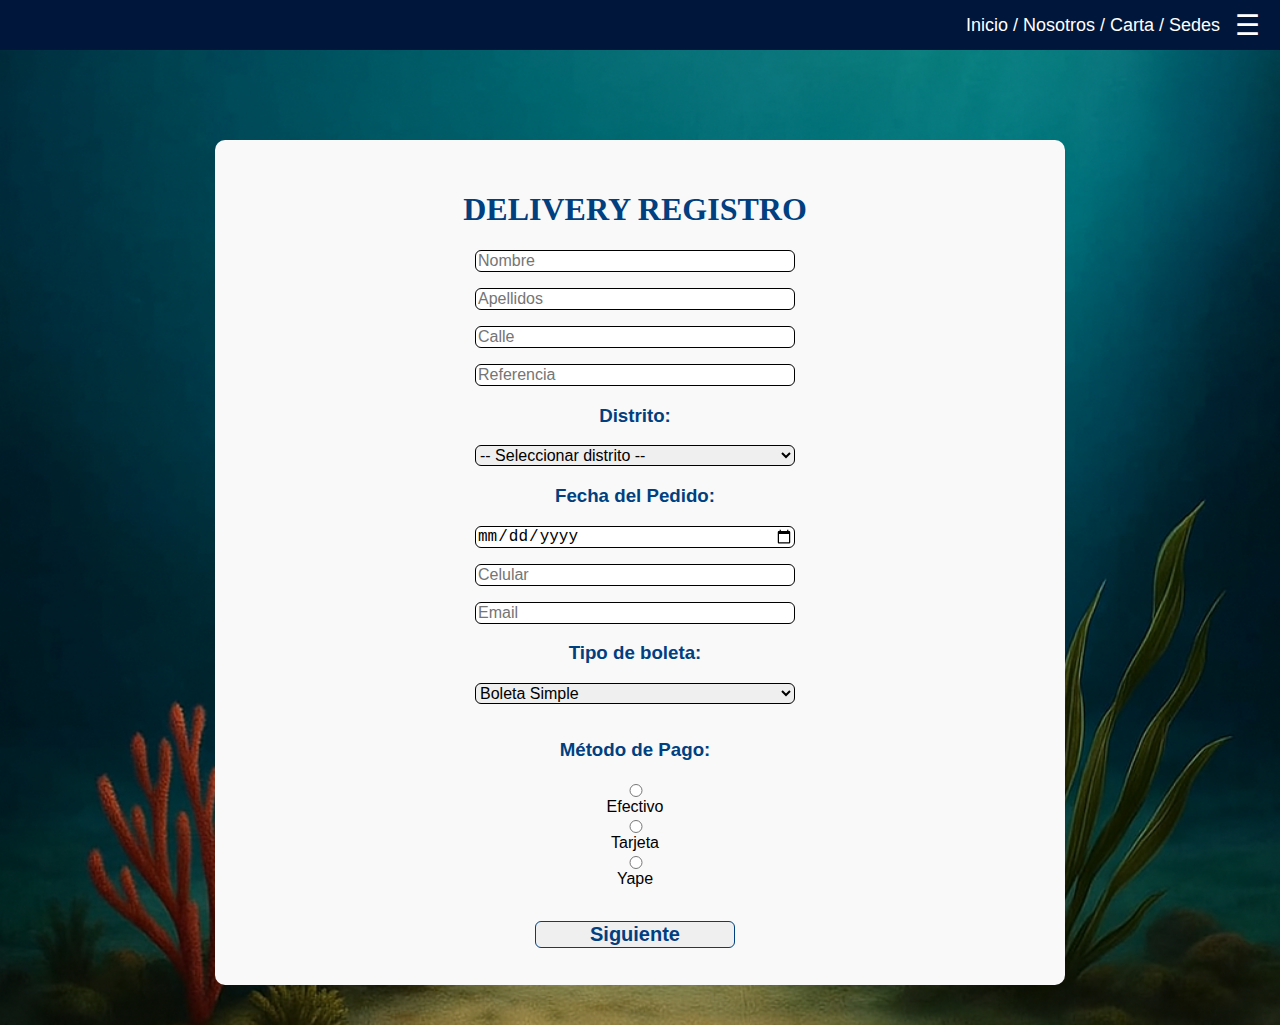
<file: target/Tentaculon1-1.0-SNAPSHOT/SECCIONES/DELIVERY/registroGeneral.html>
<!DOCTYPE html>
<html>
<head>
    <title>Registro Cliente - Delivery</title>
    <meta charset="UTF-8">
    <meta name="viewport" content="width=device-width, initial-scale=1.0">
    <link rel="stylesheet" type="text/css" href="CSS/estiloRGeneral.css">
    <link rel="icon" href="imagenes/logotenta.png">
</head>
<body>
    <!-- Barra superior -->
    <div class="franja-superior">
        <div class="franja-textos">Inicio / Nosotros / Carta / Sedes</div>
        <div class="menu-icon" id="menu-icon">&#9776;</div>
    </div>

    <!-- Barra lateral -->
    <nav class="navbar">
        <div id="sidebar" class="sidebar">
            <div class="sidebar-item"><a href="../../index.html">INICIO</a></div>
            <div class="sidebar-item"><a href="../NOSOTROS/nosotres.html">NOSOTROS</a></div>
            <div class="sidebar-item"><a href="../CARTA/carta1.html">CARTA</a></div>
            <div class="sidebar-item"><a href="DELIVERY.html">DELIVERY</a></div>
            <div class="sidebar-item"><a href="../HORARIO ATENCION/horarios.html">HORARIO DE ATENCIÓN</a></div>
            <div class="sidebar-item"><a href="../NUESTRAS SEDES/sedes.html">NUESTRAS SEDES</a></div>
        </div>
    </nav>

    <!-- Funcionalidad del menú -->
    <script>
        document.addEventListener("DOMContentLoaded", () => {
            const menuIcon = document.getElementById("menu-icon");
            const sidebar = document.getElementById("sidebar");
            let sidebarOpen = false;

            menuIcon.addEventListener("click", () => {
                sidebar.style.width = sidebarOpen ? "0" : "270px";
                sidebarOpen = !sidebarOpen;
            });
        });
    </script>
    
    <div class="contenedorForm">
        <center>
        <h1>DELIVERY REGISTRO</h1>
        <input type="text" id="nombre" placeholder="Nombre" required><p>
        <input type="text" id="apellidos" placeholder="Apellidos" required><p>
        <input type="text" id="calle" placeholder="Calle" required><p>
        <input type="text" id="Referencia" placeholder="Referencia" required><p>

            <h3>Distrito:</h3>
        <select id="distrito_id" required>
            <option value="">-- Seleccionar distrito --</option>
            <option value="1">Miraflores</option>
            <option value="2">Santiago Surco</option>
            <option value="3">Villa Maria</option>
        </select><p>

        <h3>Fecha del Pedido:</h3>
        <input type="date" id="fecha_pedido" required><p>

        <input type="text" id="celular" placeholder="Celular" required><p>
        <input type="email" id="email" placeholder="Email" required><p>

            <h3>Tipo de boleta:</h3>
        <select id="tipo_boleta" onchange="mostrarCampos()" required>
            <option value="boleta_simple">Boleta Simple</option>
            <option value="factura">Factura</option>
            <option value="boleta_dni">Boleta con DNI</option>
        </select><p>

        <div id="dni_campo" style="display: none;">
            <input type="text" id="dni" placeholder="Ingrese su DNI">
        </div>

        <div id="ruc_campo" style="display: none;">
            <input type="text" id="ruc" placeholder="Ingrese su RUC">
        </div><p>
        <div class="campoMetodoPago">
        <h3>Método de Pago:</h3>
        <input type="radio" name="metodo_pago" value="1" required>Efectivo<br>
        <input type="radio" name="metodo_pago" value="2">Tarjeta<br>
        <input type="radio" name="metodo_pago" value="3">Yape<p>
        </div>
        <button onclick="enviarTodo()">Siguiente</button>
       
        </center>
    </div>

    <!-- FORMULARIO PARA ENVIAR -->
    <form id="formFinal" action="guardadoGeneral.jsp" method="post">
        <input type="hidden" name="nombre">
        <input type="hidden" name="apellidos">
        <input type="hidden" name="calle">
        <input type="hidden" name="Referencia">
        <input type="hidden" name="celular">
        <input type="hidden" name="email">
        <input type="hidden" name="tipo_boleta">
        <input type="hidden" name="dni">
        <input type="hidden" name="ruc">
        <input type="hidden" name="distrito_id">
        <input type="hidden" name="fecha_pedido">
        <input type="hidden" name="metodo_pago">

        
        <div id="contenedorPlatos"></div>
    </form>

    <script>
        function mostrarCampos() {
            const tipo = document.getElementById("tipo_boleta").value;
            document.getElementById("dni_campo").style.display = (tipo === "boleta_dni") ? "block" : "none";
            document.getElementById("ruc_campo").style.display = (tipo === "factura") ? "block" : "none";
        }

        function enviarTodo() {
            const form = document.getElementById("formFinal");

            // Obtener los datos del carrito 
            const pedidos = JSON.parse(localStorage.getItem("pedidos")) || [];
            const contenedor = document.getElementById("contenedorPlatos");
            contenedor.innerHTML = ""; // limpiar inputs anteriores

            pedidos.forEach(p => {
                // Lista de los nombres del plato
                const inputNombre = document.createElement("input");
                inputNombre.type = "hidden";
                inputNombre.name = "nombresPlatos";
                inputNombre.value = p.nombre;
                contenedor.appendChild(inputNombre);

                // Cantidad
                const inputCantidad = document.createElement("input");
                inputCantidad.type = "hidden";
                inputCantidad.name = "cantidades";
                inputCantidad.value = p.cantidad || 1;
                contenedor.appendChild(inputCantidad);

                // Subtotal
                const inputSub = document.createElement("input");
                inputSub.type = "hidden";
                inputSub.name = "subprecios";
                inputSub.value = p.subtotal || 0;
                contenedor.appendChild(inputSub);
            });

            // Relleno datos del cliente
            form.nombre.value = document.getElementById("nombre").value;
            form.apellidos.value = document.getElementById("apellidos").value;
            form.calle.value = document.getElementById("calle").value;
            form.Referencia.value = document.getElementById("Referencia").value;
            form.celular.value = document.getElementById("celular").value;
            form.email.value = document.getElementById("email").value;
            form.tipo_boleta.value = document.getElementById("tipo_boleta").value;
            form.dni.value = document.getElementById("dni")?.value || "";
            form.ruc.value = document.getElementById("ruc")?.value || "";
            form.distrito_id.value = document.getElementById("distrito_id").value;
            form.fecha_pedido.value = document.getElementById("fecha_pedido").value;

            // Método de pago
            const metodo = document.querySelector('input[name="metodo_pago"]:checked');
            if (metodo) {
                form.metodo_pago.value = metodo.value;
            }

            form.submit();
        }
    </script>

</body>
</html>
</file>
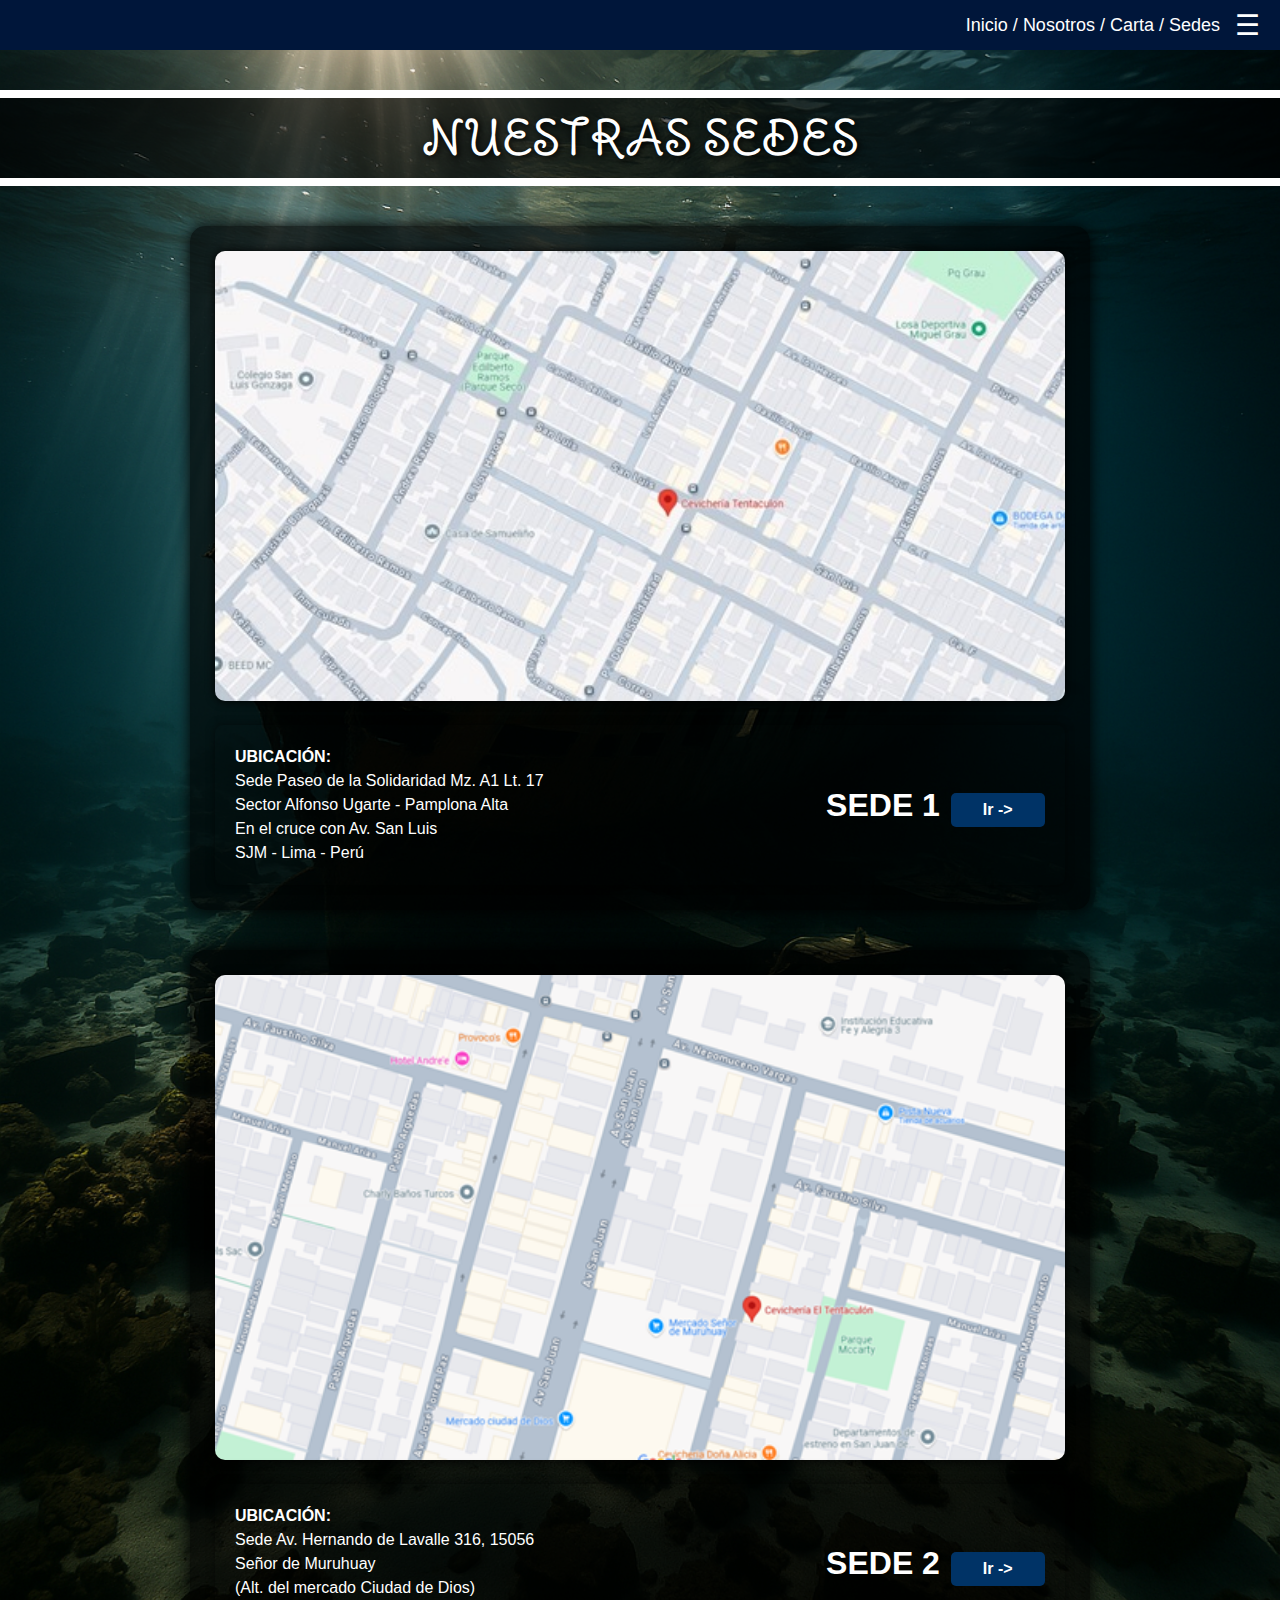
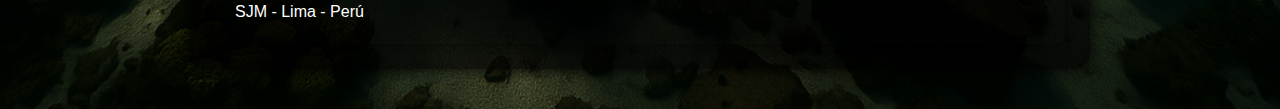
<file: target/Tentaculon1-1.0-SNAPSHOT/SECCIONES/NUESTRAS SEDES/sedes.html>
<!DOCTYPE html>
<html>
<head>
    <title>NUESTRAS SEDESl</title>
    <meta charset="UTF-8">
    <meta name="viewport" content="width=device-width, initial-scale=1.0">
    <link rel="stylesheet" type="text/css" href="CSS/stylesedes.css">
    <link rel="preconnect" href="https://fonts.googleapis.com">
    <link rel="preconnect" href="https://fonts.gstatic.com" crossorigin>
    <link href="https://fonts.googleapis.com/css2?family=Delius+Swash+Caps&family=Pacifico&display=swap" rel="stylesheet">
    <link rel="icon" href="../../imagenes/logotenta.png">
</head>
<body>

    <!-- Barra superior -->
    <div class="franja-superior">
        <div class="franja-textos"><a href="../../index.html">Inicio</a> / 
            <a href="../NOSOTROS/nosotres.html">Nosotros</a> / 
            <a href="../CARTA/carta1.html">Carta</a> / 
            <a href="../NUESTRAS SEDES/sedes.html">Sedes</a>
        </div>
        <div class="menu-icon" id="menu-icon">&#9776;</div>
    </div>

    <!-- Barra lateral -->
    <nav class="navbar">
        <div id="sidebar" class="sidebar">
            <div class="sidebar-item"><a href="../../index.html">INICIO</a></div>
            <div class="sidebar-item"><a href="../NOSOTROS/nosotres.html">NOSOTROS</a></div>
            <div class="sidebar-item"><a href="../CARTA/carta1.html">CARTA</a></div>
            <div class="sidebar-item"><a href="../../Seguridad/register.html">DELIVERY</a></div>
            <div class="sidebar-item"><a href="../HORARIO ATENCION/horarios.html">HORARIO DE ATENCIÓN</a></div>
            <div class="sidebar-item"><a href="../NUESTRAS SEDES/sedes.html">NUESTRAS SEDES</a></div>
        </div>
    </nav>

    <!-- Funcionalidad del menú -->
    <script>
        document.addEventListener("DOMContentLoaded", () => {
            const menuIcon = document.getElementById("menu-icon");
            const sidebar = document.getElementById("sidebar");
            let sidebarOpen = false;

            menuIcon.addEventListener("click", () => {
                sidebar.style.width = sidebarOpen ? "0" : "270px";
                sidebarOpen = !sidebarOpen;
            });
        });
    </script>
 <div class="titulo">NUESTRAS SEDES</div>

    <section class="sede">
        <img src="imgsedes/sede1.png" alt="Sede 1">
        <div class="recuadro">
            <div class="texto">
                <strong>UBICACIÓN:</strong><br>
                Sede Paseo de la Solidaridad Mz. A1 Lt. 17<br>
                Sector Alfonso Ugarte - Pamplona Alta<br>
                En el cruce con Av. San Luis<br>
                SJM - Lima - Perú
            </div>
            <div class="sede-num">SEDE 1</div>
            <a class="boton" href="https://maps.app.goo.gl/uhb73uztScTXBCDQ8" target="_blank" rel="noopener noreferrer">Ir -&gt;</a>
        </div>
    </section>

    <section class="sede">
        <img src="imgsedes/sede2.png" alt="Sede 2">
        <div class="recuadro">
            <div class="texto">
                <strong>UBICACIÓN:</strong><br>
                Sede Av. Hernando de Lavalle 316, 15056<br>
                Señor de Muruhuay<br>
                (Alt. del mercado Ciudad de Dios)<br>
                SJM - Lima - Perú
            </div>
            <div class="sede-num">SEDE 2</div>
            <a class="boton" href="https://maps.app.goo.gl/Q8xTrXe17SZWcu6E7 " target="_blank" rel="noopener noreferrer">Ir -&gt;</a>
        </div>
    </section>
</body>
</html>
</file>
<file: target/Tentaculon1-1.0-SNAPSHOT/CSS/estilo.css>
* {
    box-sizing: border-box;
}

body {
    padding-top: 60px; 
    margin: 0;
    font-family: Arial, sans-serif;
    background-image: url('../imagenes/fondo1.jpg');
    background-repeat: no-repeat;
    background-size: cover;
    background-position: center;
    overflow-x: hidden;
    overscroll-behavior: none;
    max-width: 100vw;
    color: white;
}

/* BARRA SUPERIOR */
.franja-superior {
    position: fixed;
    top: 0;
    left: 0;
    width: 100%;
    height: 50px;
    background-color: #00163a;
    color: white;
    display: flex;
    align-items: center;
    justify-content: flex-end;
    padding: 0 20px;
    z-index: 1001;
    gap: 15px;
}


.franja-textos {
    font-size: 18px;
    white-space: nowrap;
    text-align: right;
    max-width: 70vw;
    overflow: hidden;
    text-overflow: ellipsis;
}
.franja-textos a,
.franja-textos a:visited,
.franja-textos a:focus,
.franja-textos a:hover,
.franja-textos a:active {
  color: white !important;
  text-decoration: none !important;
}


.menu-icon {
    font-size: 28px;
    color: white;
    cursor: pointer;
    flex-shrink: 0;
}

/* SIDEBAR */
.sidebar {
    height: 100%;
    width: 0;
    position: fixed;
    z-index: 999;
    top: 0;
    right: 0; 
    left: auto; 
    background-color: black;
    overflow-x: hidden;
    transition: 0.4s;
    padding-top: 60px;
    
}

.sidebar .closebtn {
    position: absolute;
    top: 10px;
    right: 20px;
    font-size: 36px;
    color: white;
    text-decoration: none;
    cursor: pointer;
}

.sidebar-item {
    margin: 15px 20px;
    padding: 12px;
    border: 2px solid red;
    color: white;
    background-color: black;
    font-size: 20px;
    text-align: center;
    cursor: pointer;
    transition: background 0.3s;
}

.sidebar-item:hover {
    background-color: #111;
}
.sidebar .sidebar-item a:link,
.sidebar .sidebar-item a:visited,
.sidebar .sidebar-item a:hover,
.sidebar .sidebar-item a:focus,
.sidebar .sidebar-item a:active {
  color: white !important;
  text-decoration: none !important;
}


/* LOGO */
.logo {
    position: absolute; 
    margin-top: -70px;
    left: 48%;
    top: 9%;
    transform: translateX(-20%);
    width: 600px; 
    background-color: transparent;
    z-index: -1;
}
.titulo{
    margin-top: -60px;
}
/* TITULOS */
h1 {
    text-align: center;
    font-size: 180px;
    color: white;
    margin-top: 10px;
    font-family: 'Hammersmith One', sans-serif;
}

.el {
    display: inline-block;
    padding-right: 35vw;
    font-size: 280px;
    margin-top: 40px; 
    margin-bottom: -50px;
    font-family: 'Hammersmith One', sans-serif;
}


.bienvenidos {
    margin-top: -120px;
    text-align: center;
    border-top: 8px solid white;
    border-bottom: 8px solid white;
    padding-top: 25px;
    padding-bottom: 35px;
}

.bienvenidos h2 {
    font-size: 70px;
    font-weight: bold;
    margin: 7px;
}

.bienvenidos p {
    font-family: "League-Spartan";
    font-weight: bold;
    font-size: 30px; 
    margin: 0 auto;
    max-width: 90%;
}

/* MISIÓN Y VISIÓN */
.MS {
    text-align: center;
    margin-top: 20px;
}

.MS h2 {
    font-family: "Asset";
    font-weight: bold;
    font-size: 30px;
    margin-bottom: 5px;
}

.MS div {
    display: inline-block;
    margin-left: 5%;
    margin-right: 5%;
    max-width: 90%;
    vertical-align: top;
}

.MS p {
    font-size: 20px;
}

.frase {
    text-align: center;
    font-family: "Pacifico", "cursive";
    font-weight: normal;
    font-size: 35px;
    margin: 20px;
}


.cel {
    font-size: 23px;
    color: white;
    text-align: left;
    padding-left: 80px;
}

.direccion {
    font-size: 23px;
    text-align: left;
    padding-left: 80px;
    padding-bottom: 30px;
}

.direccion a {
    color: white;
    text-decoration: none;
}

/* RESPONSIVE */
@media (max-width: 768px) {
    .franja-textos {
        font-size: 14px;
        max-width: 60vw;
    }

    .menu-icon {
        font-size: 24px;
    }

    .cel,
    .direccion {
        padding-left: 40px;
        font-size: 20px;
    }
}

@media (max-width: 480px) {
    .franja-textos {
        font-size: 12px;
        max-width: 50vw;
    }

    .cel,
    .direccion {
        padding-left: 25px;
        font-size: 18px;
    }
}
@media (max-width: 600px) {
    .logo {
        width: 300px;
        top: 3%;
        left: 60%;
        transform: translateX(-50%);
        margin-top: -10px;
    }

    .titulo {
        margin-top: -30px;
    }

    h1 {
        font-size: 60px;
        margin-top: -50px !important;
    }

    .el {
        font-size: 120px;
        padding-right: -30px;
        margin-top: 30px;
        margin-bottom: -5px;
        display: block;
        text-align: center;
    }
}
@media (max-width: 600px) {
    .bienvenidos {
        margin-top: 30px; 
        padding-top: 15px;
        padding-bottom: 25px;
    }
}
</file>
<file: target/Tentaculon1-1.0-SNAPSHOT/Seguridad/CSS/estiloLogin.css>
* {
    box-sizing: border-box;
}

body {
    padding-top: 60px; 
    margin: 0;
    font-family: Arial, sans-serif;
    background-image: url('../../imagenes/fondo1.jpg');
    background-repeat: no-repeat;
    background-size: cover;
    background-position: center;
    background-attachment: fixed;
    overflow-x: hidden;
    overscroll-behavior: none;
    max-width: 100vw;
    color: black;
}

.cajaLogin{
    border: 4px solid ;
    margin: 80px 500px 0px 500px;
    border-radius: 20%;
    background-color:#CAA948; 
    
}
.contenedorUserClave{
    padding-left: 100px;
    padding-bottom: 40px;
    font-size: 25px;
    font-family: "Prompt";
}
.camposLogin input{
    width: 70%;
    border: 1px solid ;
    border-radius: 6px;
    font-size: 16px;
    transition: border-color 0.3s ease;
}
.botonLogin{
    font-size: 19px;
    padding-left: 5px;
    padding-right: 5px;
    width: 200px;
    margin-left: 70px;
    border-radius: 10px;
}
h1{
    text-align: center;
    font-family: "Prompt", sans-serif;
}

.Bienvenido{
    border: 4px solid ;
    margin: 80px 500px 0px 500px;
    border-radius: 20%;
    background-color:#CAA948; 
    text-align: center;
    padding-bottom: 40px;
    font-size: 25px;
    font-family: "Prompt";
}
a{
    color: #2C1D51;
}


@media (max-width: 1200px) {
    .cajaLogin, .registroU ,.Bienvenido{
        margin-left: 20px;  
        margin-right: 20px;
    }
}

@media (max-width: 600px) {
    .contenedorUserClave , .Bienvenido{
        padding-left: 20px; 
        font-size: 22px;   
    }
    .camposLogin input {
        width: 90%;       
    }
}
</file>
<file: target/Tentaculon1-1.0-SNAPSHOT/Seguridad/CSS/estiloRegister.css>
* {
    box-sizing: border-box;
}

body {
    padding-top: 60px; 
    margin: 0;
    font-family: Arial, sans-serif;
    background-image: url('../../imagenes/fondo1.jpg');
    background-repeat: no-repeat;
    background-size: cover;
    background-position: center;
    background-attachment: fixed;
    overflow-x: hidden;
    overscroll-behavior: none;
    max-width: 100vw;
    color: black;
}

.cajaRegister{
    border: 4px solid ;
    margin: 80px 500px 0px 500px;
    border-radius: 20%;
    background-color:#CAA948; 
    
}
.contenedorUserClave{
    padding-left: 100px;
    padding-bottom: 40px;
    font-size: 25px;
    font-family: "Prompt";
}
.campos input{
    width: 70%;
    border: 1px solid ;
    border-radius: 6px;
    font-size: 16px;
    transition: border-color 0.3s ease;
}
.botonRegister{
    font-size: 19px;
    padding-left: 5px;
    padding-right: 5px;
    width: 200px;
    margin-left: 70px;
    border-radius: 10px;
}
h1{
    text-align: center;
    font-family: "Prompt", sans-serif;
}

.registroU{
    border: 4px solid ;
    margin: 80px 500px 0px 500px;
    border-radius: 20%;
    background-color:#CAA948; 
    text-align: center;
    padding-bottom: 40px;
    font-size: 25px;
    font-family: "Prompt";
}
a{
    color: #2C1D51;
}



@media (max-width: 1200px) {
    .cajaRegister, .registroU {
        margin-left: 20px;  
        margin-right: 20px;
    }
}

@media (max-width: 600px) {
    .contenedorUserClave {
        padding-left: 20px; 
        font-size: 22px;   
    }
    .campos input {
        width: 90%;       
    }
}
</file>
<file: target/Tentaculon1-1.0-SNAPSHOT/SECCIONES/CARTA/CSS/estiloCarta1.css>
* {
  margin: 0;
  padding: 0;
  box-sizing: border-box;
}
body {
    margin-bottom: 0px;
    font-family: Arial, sans-serif;
    background-image: url('../imgcarta/FONDOMARINO.png');
    background-repeat: no-repeat;
    background-size: cover;
    background-position: center;
    overflow-x: hidden;
    overscroll-behavior: none;
    max-width: 100vw;
}
/* BARRA SUPERIOR */
.franja-superior {
    position: fixed;
    top: 0;
    left: 0;
    width: 100%;
    height: 50px;
    background-color: #00163a;
    color: white;
    display: flex;
    align-items: center;
    justify-content: flex-end;
    padding: 0 20px;
    z-index: 1001;
    gap: 15px;
}

.franja-textos {
    font-size: 18px;
    white-space: nowrap;
    text-align: right;
    max-width: 70vw;
    overflow: hidden;
    text-overflow: ellipsis;
}

.franja-textos a {
  color: inherit;           /* herencia de color*/
  text-decoration: none;    
}

.franja-textos a:visited {
  color: inherit;           /* Evita el morado al hacer clic */
}

.franja-textos a:hover,
.franja-textos a:focus {
  color: inherit;           /* ajusta el color al pasar el mouse */
  text-decoration: none;
}

.menu-icon {
    font-size: 28px;
    color: white;
    cursor: pointer;
    flex-shrink: 0;
}

.rutas {
  font-size: 14px;
  color: white;
  opacity: 0.95;
  margin-left: 15px;
}

.titulo-nosotros-barra {
  position: absolute;
  left: 50%;
  transform: translateX(-50%);
  font-size: 26px;
  font-weight: bold;
  color: white;
  text-shadow: 1px 1px 2px #6f4f2b;
  font-family: 'Georgia', serif;
}

/* SIDEBAR */
.sidebar {
    height: 100%;
    width: 0;
    position: fixed;
    z-index: 999;
    top: 0;
    right: 0;
    left: auto;
    background-color: black;
    overflow-x: hidden;
    transition: 0.4s;
    padding-top: 60px;
}

.sidebar.activo {
  left: 0;
}

.sidebar-item {
    margin: 15px 20px;
    padding: 12px;
    border: 2px solid red;
    color: white;
    background-color: black;
    font-size: 20px;
    text-align: center;
    cursor: pointer;
    transition: background 0.3s;
}

.sidebar-item:hover {
    background-color: #111;
}
.sidebar-item a {
  color: inherit;          
  text-decoration: none;    
}

.sidebar-item a:visited {
  color: inherit;          
}

.sidebar-item a:hover,
.sidebar-item a:focus {
  color: inherit;          
  text-decoration: none;
}


.contenedorCarta1{
    background-image: url('../imgcarta/fondoCarta1.jpg');
    margin: 90px 200px 10px 200px;
    color: #001743;
    background-repeat: no-repeat;
    background-size: cover;
    background-position: center;
    padding-bottom: 70px;
   
}

.logoCarta{
    width:155px;
    display: block;
    margin-left: auto;
    margin-right: auto;
    padding-top: 40px;
}
.pulpo1{
   width:210px;
   display: block;
   margin-left:80px; 
}
h2,h3,p{
  padding-top:5px; 
}
.cajaAperitivosCombosM{
    padding-right: 170px;
    border-right: 10px dotted #001743;
}
.cajaAperitivosCombosM, .cajaDuosTriosMarinos{
    display: inline-block;
    margin-left: 30px;
    margin-right:110px;
    vertical-align: top; 
}
.cajaDuosTriosMarinos {
    position: relative;
    top: 0px; 
    padding-top: 25px;
    border-top: 10px dotted #001743;
}
.pulpo2{
    width: 210px;
    display: block;
    margin-left: 40px;
}
.oferta{
    text-align: center;
    padding-top: 30px;
    padding-bottom: 30px;
}

.tituloApe,.tituloDuos{
    color: #001743;
    background: linear-gradient(to bottom, white 50%, #6cc3b7 50%);
    padding-left: 25px;
}
.tituloCombos,.tituloTrio{
    color: #001743;
    background: linear-gradient(to bottom, white 50%, #a6a6a6 50%);
    padding-left: 25px;
}

.fraseCarta1{
    color: white;
    margin: 2px 250px 10px 250px;
    background-color: #505050;
    text-align: center;
}
.contenedorDescripcion{
    background-color: black;
    color: white;
    padding-left:30px;
    padding-top: 30px;
    padding-bottom:30px;
    text-align: center;
}
.botones{
    margin-top: -120px;
    margin-left: 40px;
}

.botones a {
    border: 3px solid #6cc3b7;  
    border-radius: 30%;         
    color: black;
    text-decoration: none;
    padding: 8px;
    margin-right: 30px;
  
}


@media (max-width: 1200px) {
    .contenedorCarta1 {
        margin: 80px 50px 20px;
    }
    .cajaAperitivosCombosM, 
    .cajaDuosTriosMarinos {
        margin-right: 30px;
        padding-right: 20px;
    }
}

@media (max-width: 992px) {
    .contenedorCarta1 {
        margin: 70px 30px 15px;
    }
    .cajaAperitivosCombosM {
        border-right-width: 5px;
        padding-right: 15px;
    }
    .cajaDuosTriosMarinos {
        top: -80px;
        border-top-width: 5px;
    }
}

@media (max-width: 768px) {
    .contenedorCarta1 {
        margin: 60px 15px 10px;
    }
    .cajaAperitivosCombosM, 
    .cajaDuosTriosMarinos {
        display: block;
        width: 90%;
        margin: 0 auto 25px;
        padding: 15px;
        border-right: none;
        border-top-width: 3px;
    }
    .cajaDuosTriosMarinos {
        top: 0;
        margin-top: 30px;
    }
    .pulpo1, 
    .pulpo2 {
        width: 150px;
        margin: 0 auto 20px;
    }
    .fraseCarta1 {
        width: 90%;
        padding: 12px;
        font-size: 14px;
        margin: 15px auto;
    }
    .botones {
        margin-top: 30px;
        padding-bottom: 20px;
    }
    .botones a {
        width: 44px;
        height: 44px;
        font-size: 20px;
        margin: 0 10px;
    }
}

@media (max-width: 480px) {
    .tituloApe, 
    .tituloCombos, 
    .tituloDuos, 
    .tituloTrio {
        font-size: 1.1em;
        padding-left: 15px;
    }
    .oferta {
        padding: 15px 10px;
    }
    .fraseCarta1 {
        width: 95%;
        padding: 10px;
        font-size: 13px;
        line-height: 1.4;
    }
    .botones a {
        width: 40px;
        height: 40px;
        font-size: 18px;
    }
}
</file>
<file: target/Tentaculon1-1.0-SNAPSHOT/SECCIONES/CARTA/CSS/estiloCarta2.css>
* {
  margin: 0;
  padding: 0;
  box-sizing: border-box;
}
body {
    margin-bottom: 0px;
    font-family: Arial, sans-serif;
    background-image: url('../imgcarta/FONDOMARINO.png');
    background-repeat: no-repeat;
    background-size: cover;
    background-position: center;
    overflow-x: hidden;
    overscroll-behavior: none;
    max-width: 100vw;
}

/* BARRA SUPERIOR */
.franja-superior {
    position: fixed;
    top: 0;
    left: 0;
    width: 100%;
    height: 50px;
    background-color: #00163a;
    color: white;
    display: flex;
    align-items: center;
    justify-content: flex-end;
    padding: 0 20px;
    z-index: 1001;
    gap: 15px;
}

.franja-textos {
    font-size: 18px;
    white-space: nowrap;
    text-align: right;
    max-width: 70vw;
    overflow: hidden;
    text-overflow: ellipsis;
}

.franja-textos a {
  color: inherit;     /* herencia de color*/
  text-decoration: none;  
}

.franja-textos a:visited {
  color: inherit;    
}

.franja-textos a:hover,
.franja-textos a:focus {
  color: inherit;       /* se ajusta el color al pasar el mouse */
  text-decoration: none;
}

.menu-icon {
    font-size: 28px;
    color: white;
    cursor: pointer;
    flex-shrink: 0;
}

.rutas {
  font-size: 14px;
  color: white;
  opacity: 0.95;
  margin-left: 15px;
}

.titulo-nosotros-barra {
  position: absolute;
  left: 50%;
  transform: translateX(-50%);
  font-size: 26px;
  font-weight: bold;
  color: white;
  text-shadow: 1px 1px 2px #6f4f2b;
  font-family: 'Georgia', serif;
}

/* SIDEBAR */
.sidebar {
    height: 100%;
    width: 0;
    position: fixed;
    z-index: 999;
    top: 0;
    right: 0;
    left: auto;
    background-color: black;
    overflow-x: hidden;
    transition: 0.4s;
    padding-top: 60px;
}

.sidebar.activo {
  left: 0;
}

.sidebar-item {
    margin: 15px 20px;
    padding: 12px;
    border: 2px solid red;
    color: white;
    background-color: black;
    font-size: 20px;
    text-align: center;
    cursor: pointer;
    transition: background 0.3s;
}

.sidebar-item:hover {
    background-color: #111;
}
.sidebar-item a {
  color: inherit;          
  text-decoration: none;    
}

.sidebar-item a:visited {
  color: inherit;           
}

.sidebar-item a:hover,
.sidebar-item a:focus {
  color: inherit;           
  text-decoration: none;
}


.contenedorCarta2{
    background-image: url('../imgcarta/fondoCarta1.jpg');
    margin: 90px 200px 10px 200px;
    color: #001743;
    background-repeat: no-repeat;
    background-size: cover;
    background-position: center;
    padding-bottom: 70px;
   
}

.logoCarta{
    width:155px;
    display: block;
    margin-left: auto;
    margin-right: auto;
    padding-top: 40px;
}
.pulpo3{
   width:210px;
   display: block;
   margin-left:80px;
}
h2,h3,p{
  padding-top:5px; 
}
.cajaChaufaymas{
    padding-right: 170px;
    border-right: 10px dotted #001743;
}
.cajaChaufaymas,.cajaJaleasGustitos{
    display: inline-block;
    margin-left: 30px;
    margin-right:20px;
    vertical-align: top; 
}
.cajaJaleasGustitos {
    position: relative;
    top: -150px; 
    padding-top: 25px;
    border-top: 10px dotted #001743;
}
.pulpo4{
    width: 210px;
    display: block;
    margin-left: 40px;
}

.tituloChaufa,.tituloJaleas{
    color: #001743;
    background: linear-gradient(to bottom, white 50%, #6cc3b7 50%);
    padding-left: 25px;
}
.tituloCompartetusGustitos{
    color: #001743;
    background: linear-gradient(to bottom, white 50%, #a6a6a6 50%);
    padding-left: 10px;
}

.fraseCarta1{
    color: white;
    margin: 2px 250px 10px 250px;
    background-color: #505050;
    text-align: center;
}

.botones{
    margin-top: -85px;
    margin-left: 35px;
}

.botones a {
    border: 3px solid #6cc3b7;  
    border-radius: 30%;         
    color: black;
    text-decoration: none;
    padding: 8px;
    margin-right: 30px;
  
}


@media (max-width: 1200px) {
    .contenedorCarta2 {
        margin: 80px 50px 20px;
    }
    .cajaChaufaymas, 
    .cajaJaleasGustitos {
        margin-right: 30px;
        padding-right: 20px;
    }
}

@media (max-width: 992px) {
    .contenedorCarta2 {
        margin: 70px 30px 15px;
    }
    .cajaChaufaymas {
        border-right-width: 5px;
        padding-right: 15px;
    }
    .cajaJaleasGustitos {
        top: -80px;
        border-top-width: 5px;
    }
}

@media (max-width: 768px) {
    .contenedorCarta2 {
        margin: 60px 15px 10px;
    }
    .cajaChaufaymas, 
    .cajaJaleasGustitos {
        display: block;
        width: 90%;
        margin: 0 auto 25px;
        padding: 15px;
        border-right: none;
        border-top-width: 3px;
    }
    .cajaJaleasGustitos {
        top: 0;
        margin-top: 30px;
    }
    .pulpo3, 
    .pulpo4 {
        width: 150px;
        margin: 0 auto 20px;
    }
    .fraseCarta1 {
        width: 90%;
        padding: 12px;
        font-size: 14px;
        margin: 15px auto;
    }
    .botones {
        margin-top: 30px;
        padding-bottom: 20px;
    }
    .botones a {
        width: 44px;
        height: 44px;
        font-size: 20px;
        margin: 0 10px;
    }
}

@media (max-width: 480px) {
    .tituloChaufa, 
    .tituloJaleas, 
    .tituloCompartetusGustitos 
    {
        font-size: 1.1em;
        padding-left: 15px;
    }
    
    .fraseCarta1 {
        width: 95%;
        padding: 10px;
        font-size: 13px;
        line-height: 1.4;
    }
    .botones a {
        width: 40px;
        height: 40px;
        font-size: 18px;
    }
}
</file>
<file: target/Tentaculon1-1.0-SNAPSHOT/SECCIONES/CARTA/CSS/estiloCarta3.css>
* {
  margin: 0;
  padding: 0;
  box-sizing: border-box;
}
body {
    margin-bottom: 0px;
    font-family: Arial, sans-serif;
    background-image: url('../imgcarta/FONDOMARINO.png');
    background-repeat: no-repeat;
    background-size: cover;
    background-position: center;
    overflow-x: hidden;
    overscroll-behavior: none;
    max-width: 100vw;
}

/* BARRA SUPERIOR */
.franja-superior {
    position: fixed;
    top: 0;
    left: 0;
    width: 100%;
    height: 50px;
    background-color: #00163a;
    color: white;
    display: flex;
    align-items: center;
    justify-content: flex-end;
    padding: 0 20px;
    z-index: 1001;
    gap: 15px;
}

.franja-textos {
    font-size: 18px;
    white-space: nowrap;
    text-align: right;
    max-width: 70vw;
    overflow: hidden;
    text-overflow: ellipsis;
}

.franja-textos a {
  color: inherit;           /* Usa el color del contenedor padre */
  text-decoration: none;    /* Quita el subrayado */
}

.franja-textos a:visited {
  color: inherit;           /* Evita el morado al hacer clic */
}

.franja-textos a:hover,
.franja-textos a:focus {
  color: inherit;           /* ajusta el color al pasar el mouse */
  text-decoration: none;
}

.menu-icon {
    font-size: 28px;
    color: white;
    cursor: pointer;
    flex-shrink: 0;
}

.rutas {
  font-size: 14px;
  color: white;
  opacity: 0.95;
  margin-left: 15px;
}

.titulo-nosotros-barra {
  position: absolute;
  left: 50%;
  transform: translateX(-50%);
  font-size: 26px;
  font-weight: bold;
  color: white;
  text-shadow: 1px 1px 2px #6f4f2b;
  font-family: 'Georgia', serif;
}

/* SIDEBAR */
.sidebar {
    height: 100%;
    width: 0;
    position: fixed;
    z-index: 999;
    top: 0;
    right: 0;
    left: auto;
    background-color: black;
    overflow-x: hidden;
    transition: 0.4s;
    padding-top: 60px;
}

.sidebar.activo {
  left: 0;
}

.sidebar-item {
    margin: 15px 20px;
    padding: 12px;
    border: 2px solid red;
    color: white;
    background-color: black;
    font-size: 20px;
    text-align: center;
    cursor: pointer;
    transition: background 0.3s;
}

.sidebar-item:hover {
    background-color: #111;
}
.sidebar-item a {
  color: inherit;           /* Usa el color del contenedor padre */
  text-decoration: none;    
}

.sidebar-item a:visited {
  color: inherit;           /* Evita el morado al hacer clic */
}

.sidebar-item a:hover,
.sidebar-item a:focus {
  color: inherit;           /*  ajusta el color si quieres que cambie al pasar el mouse */
  text-decoration: none;
}


.contenedorCarta3{
    background-image: url('../imgcarta/fondoCarta1.jpg');
    margin: 90px 200px 10px 200px;
    color: #001743;
    background-repeat: no-repeat;
    background-size: cover;
    background-position: center;
    padding-bottom: 70px;
   
}

.logoCarta{
    width:155px;
    display: block;
    margin-left: auto;
    margin-right: auto;
    padding-top: 40px;
}
.pulpo5{
   width:210px;
   display: block;
   margin-left:80px;
}
h2,h3,p{
  padding-top:5px; 
}
.cajaFettuccinis{
    padding-right: 120px;
    padding-left: 40px;
    border-right: 10px dotted #001743;
}
.cajaFettuccinis,.cajaSopas{
    display: inline-block;
    margin-left: 30px;
    margin-right:20px;
    vertical-align: top; 
}
.cajaSopas {
    position: relative;
    top: -150px; 
    padding-top: 25px;
    border-top: 10px dotted #001743;
    padding-left: 30px;
}
.pulpo6{
    width: 210px;
    display: block;
    margin-left: 40px;
}

.tituloFettuccinis{
    color: #001743;
    background: linear-gradient(to bottom, white 50%, #6cc3b7 50%);
    padding-left: 25px;
}
.tituloSopas{
    color: #001743;
    background: linear-gradient(to bottom, white 50%, #a6a6a6 50%);
    padding-left: 10px;
}

.fraseCarta1{
    color: white;
    margin: 2px 250px 10px 250px;
    background-color: #505050;
    text-align: center;
}

.botones{
    margin-top: -85px;
    margin-left: 35px;
}

.botones a {
    border: 3px solid #6cc3b7;  
    border-radius: 30%;         
    color: black;
    text-decoration: none;
    padding: 8px;
    margin-right: 30px;
  
}



@media (max-width: 1200px) {
    .contenedorCarta3 {
        margin: 80px 50px 20px;
    }
    .cajaFettuccinis, 
    .cajaSopas {
        margin-right: 30px;
        padding-right: 20px;
    }
}

@media (max-width: 992px) {
    .contenedorCarta3 {
        margin: 70px 30px 15px;
    }
    .cajaFettuccinis {
        border-right-width: 5px;
        padding-right: 15px;
    }
    .cajaSopas {
        top: -80px;
        border-top-width: 5px;
    }
}

@media (max-width: 768px) {
    .contenedorCarta3 {
        margin: 60px 15px 10px;
    }
    .cajaFettuccinis, 
    .cajaSopas {
        display: block;
        width: 90%;
        margin: 0 auto 25px;
        padding: 15px;
        border-right: none;
        border-top-width: 3px;
    }
    .cajaFettuccinis {
        top: 0;
        margin-top: 30px;
    }
    .pulpo5, 
    .pulpo6 {
        width: 150px;
        margin: 0 auto 20px;
    }
    .fraseCarta1 {
        width: 90%;
        padding: 12px;
        font-size: 14px;
        margin: 15px auto;
    }
    .botones {
        margin-top: 30px;
        padding-bottom: 20px;
    }
    .botones a {
        width: 44px;
        height: 44px;
        font-size: 20px;
        margin: 0 10px;
    }
}

@media (max-width: 480px) {
    .tituloFettuccinis, 
    .tituloSopas  
    {
        font-size: 1.1em;
        padding-left: 15px;
    }
    
    .fraseCarta1 {
        width: 95%;
        padding: 10px;
        font-size: 13px;
        line-height: 1.4;
    }
    .botones a {
        width: 40px;
        height: 40px;
        font-size: 18px;
    }
}
</file>
<file: target/Tentaculon1-1.0-SNAPSHOT/SECCIONES/CARTA/CSS/estiloCarta4.css>
* {
  margin: 0;
  padding: 0;
  box-sizing: border-box;
}
body {
    margin-bottom: 0px;
    font-family: Arial, sans-serif;
    background-image: url('../imgcarta/FONDOMARINO.png');
    background-repeat: no-repeat;
    background-size: cover;
    background-position: center;
    overflow-x: hidden;
    overscroll-behavior: none;
    max-width: 100vw;
}

/* BARRA SUPERIOR */
.franja-superior {
    position: fixed;
    top: 0;
    left: 0;
    width: 100%;
    height: 50px;
    background-color: #00163a;
    color: white;
    display: flex;
    align-items: center;
    justify-content: flex-end;
    padding: 0 20px;
    z-index: 1001;
    gap: 15px;
}

.franja-textos {
    font-size: 18px;
    white-space: nowrap;
    text-align: right;
    max-width: 70vw;
    overflow: hidden;
    text-overflow: ellipsis;
}

.franja-textos a {
  color: inherit;           /* Usa el color del contenedor padre */
  text-decoration: none;    /* Quita el subrayado */
}

.franja-textos a:visited {
  color: inherit;           /* Evita el morado al hacer clic */
}

.franja-textos a:hover,
.franja-textos a:focus {
  color: inherit;           /* ajusta el color si quieres que cambie al pasar el mouse */
  text-decoration: none;
}

.menu-icon {
    font-size: 28px;
    color: white;
    cursor: pointer;
    flex-shrink: 0;
}

.rutas {
  font-size: 14px;
  color: white;
  opacity: 0.95;
  margin-left: 15px;
}

.titulo-nosotros-barra {
  position: absolute;
  left: 50%;
  transform: translateX(-50%);
  font-size: 26px;
  font-weight: bold;
  color: white;
  text-shadow: 1px 1px 2px #6f4f2b;
  font-family: 'Georgia', serif;
}

/* SIDEBAR */
.sidebar {
    height: 100%;
    width: 0;
    position: fixed;
    z-index: 999;
    top: 0;
    right: 0;
    left: auto;
    background-color: black;
    overflow-x: hidden;
    transition: 0.4s;
    padding-top: 60px;
}

.sidebar.activo {
  left: 0;
}

.sidebar-item {
    margin: 15px 20px;
    padding: 12px;
    border: 2px solid red;
    color: white;
    background-color: black;
    font-size: 20px;
    text-align: center;
    cursor: pointer;
    transition: background 0.3s;
}

.sidebar-item:hover {
    background-color: #111;
}
.sidebar-item a {
  color: inherit;           /* Usa el color del contenedor padre */
  text-decoration: none;    /* Quita el subrayado */
}

.sidebar-item a:visited {
  color: inherit;           /* Evita el morado al hacer clic */
}

.sidebar-item a:hover,
.sidebar-item a:focus {
  color: inherit;           /* ajusta el color si quieres que cambie al pasar el mouse */
  text-decoration: none;
}


.contenedorCarta4{
    background-image: url('../imgcarta/fondoCarta1.jpg');
    margin: 90px 200px 10px 200px;
    color: #001743;
    background-repeat: no-repeat;
    background-size: cover;
    background-position: center;
    padding-bottom: 70px;
   
}

.logoCarta{
    width:155px;
    display: block;
    margin-left: auto;
    margin-right: auto;
    padding-top: 40px;
}
.pulpo7{
   width:210px;
   display: block;
   margin-left:80px;
}
h2,h3,p{
  padding-top:5px; 
}
.cajaChicharron{
    padding-right: 120px;
    padding-left: 40px;
    border-right: 10px dotted #001743;
}
.cajaChicharron,.cajaBebidasPorciones{
    display: inline-block;
    margin-left: 30px;
    margin-right:20px;
    vertical-align: top; 
}
.cajaBebidasPorciones {
    position: relative;
    top: -150px; 
    padding-top: 25px;
    border-top: 10px dotted #001743;
    padding-left: 40px;
}
.pulpo8{
    width: 210px;
    display: block;
    margin-left: 60px;
    margin-top: 30px;
}

.tituloChicharron,.tituloBebidas{
    color: #001743;
    background: linear-gradient(to bottom, white 50%, #6cc3b7 50%);
    padding-left: 25px;
}
.tituloPorciones{
    color: #001743;
    background: linear-gradient(to bottom, white 50%, #a6a6a6 50%);
    padding-left: 10px;
    margin-top: 50px;
}
.textDelivery{
    background-color: #a6a6a6;
    margin-top: 20px;
    text-align: center;
}
.textDelivery,.cajadelivery p{
    font-weight: bold;
}

.fraseCarta1{
    color: white;
    margin: 2px 250px 10px 250px;
    background-color: #505050;
    text-align: center;
}

.botones{
    margin-top: -85px;
    margin-left: 43px;
}

.botones a {
    border: 3px solid #6cc3b7;  
    border-radius: 30%;         
    color: black;
    text-decoration: none;
    padding: 8px;
    margin-right: 30px;
  
}



@media (max-width: 1200px) {
    .contenedorCarta4 {
        margin: 80px 50px 20px;
    }
    .cajaChicharron, 
    .cajaBebidasPorciones {
        margin-right: 30px;
        padding-right: 20px;
    }
}

@media (max-width: 992px) {
    .contenedorCarta4 {
        margin: 70px 30px 15px;
    }
    .cajaChicharron {
        border-right-width: 5px;
        padding-right: 15px;
    }
    .cajaBebidasPorciones {
        top: -80px;
        border-top-width: 5px;
    }
}

@media (max-width: 768px) {
    .contenedorCarta4 {
        margin: 60px 15px 10px;
    }
    .cajaChicharron, 
    .cajaBebidasPorciones {
        display: block;
        width: 90%;
        margin: 0 auto 25px;
        padding: 15px;
        border-right: none;
        border-top-width: 3px;
    }
    .cajaBebidasPorciones {
        top: 0;
        margin-top: 30px;
    }
    .pulpo7, 
    .pulpo8 {
        width: 150px;
        margin: 0 auto 20px;
    }
    .fraseCarta1 {
        width: 90%;
        padding: 12px;
        font-size: 14px;
        margin: 15px auto;
    }
    .botones {
        margin-top: 30px;
        padding-bottom: 20px;
    }
    .botones a {
        width: 44px;
        height: 44px;
        font-size: 20px;
        margin: 0 10px;
    }
}

@media (max-width: 480px) {
    .tituloChicharron, 
    .tituloBebidas, 
    .tituloPorciones {
        font-size: 1.1em;
        padding-left: 15px;
    }
    .cajadelivery {
        padding: 15px 10px;
    }
    .fraseCarta1 {
        width: 95%;
        padding: 10px;
        font-size: 13px;
        line-height: 1.4;
    }
    .botones a {
        width: 40px;
        height: 40px;
        font-size: 18px;
    }
}
</file>
<file: target/Tentaculon1-1.0-SNAPSHOT/SECCIONES/DELIVERY/CSS/estiloRGeneral.css>
* {
    box-sizing: border-box;
}

body {
    padding-top: 60px; 
    margin: 0;
    font-family: Arial, sans-serif;
    background-image: url('../imagenes/fondo5.png');
    background-repeat: no-repeat;
    background-size: cover;
    background-position: center;
    overflow-x: hidden;
    overscroll-behavior: none;
    max-width: 100vw;

}

/* BARRA SUPERIOR */
.franja-superior {
    position: fixed;
    top: 0;
    left: 0;
    width: 100%;
    height: 50px;
    background-color: #00163a;
    color: white;
    display: flex;
    align-items: center;
    justify-content: flex-end;
    padding: 0 20px;
    z-index: 1001;
    gap: 15px;
}

.franja-textos {
    font-size: 18px;
    white-space: nowrap;
    text-align: right;
    max-width: 70vw;
    overflow: hidden;
    text-overflow: ellipsis;
}

.franja-textos a {
  color: inherit;           /* Usa el color del contenedor padre */
  text-decoration: none;    /* Quita el subrayado */
}

.franja-textos a:visited {
  color: inherit;           /* Evita el morado al hacer clic */
}

.franja-textos a:hover,
.franja-textos a:focus {
  color: inherit;           /* O ajusta el color si quieres que cambie al pasar el mouse */
  text-decoration: none;
}

.menu-icon {
    font-size: 28px;
    color: white;
    cursor: pointer;
    flex-shrink: 0;
}

/* SIDEBAR */
.sidebar {
    height: 100%;
    width: 0;
    position: fixed;
    z-index: 999;
    top: 0;
    right: 0;
    left: auto;
    background-color: black;
    overflow-x: hidden;
    transition: 0.4s;
    padding-top: 60px;
}

.sidebar.activo {
  left: 0;
}

.sidebar-item {
    margin: 15px 20px;
    padding: 12px;
    border: 2px solid red;
    color: white;
    background-color: black;
    font-size: 20px;
    text-align: center;
    cursor: pointer;
    transition: background 0.3s;
}

.sidebar-item:hover {
    background-color: #111;
}
.sidebar-item a {
  color: inherit;           /* Usa el color del contenedor padre */
  text-decoration: none;    /* Quita el subrayado */
}

.sidebar-item a:visited {
  color: inherit;           /* Evita el morado al hacer clic */
}

.sidebar-item a:hover,
.sidebar-item a:focus {
  color: inherit;           /* O ajusta el color si quieres que cambie al pasar el mouse */
  text-decoration: none;
}

.contenedorForm {
  background-color: rgba(249,249,249,1 );
  max-width: 850px;
  margin: 80px auto 40px auto;
  padding: 30px;
  padding-left: 20px;
  border-radius: 10px;
  width: 90%;
}

.contenedorForm h1,h2,h3{
    color:#004080;
}
.contenedorForm h1{
   font-family: 'Yeseva One', cursive;
}

.contenedorForm input , select{
    width: 40%;
    border: 1px solid ;
    border-radius: 6px;
    font-size: 16px;
    transition: border-color 0.3s ease;
}

.campoMetodoPago {
    display: flex;
    flex-direction: column;
    align-items: center;
    gap: 1px;
    
}

button{
    color: #004080;
    display: block;
    width: 25%; 
    font-weight: bold;
    border: 1px solid ;
    border-radius: 6px;
    font-size: 20px;
    margin-bottom: 7px;
}
</file>
<file: target/Tentaculon1-1.0-SNAPSHOT/SECCIONES/NUESTRAS SEDES/CSS/stylesedes.css>
* {
    box-sizing: border-box;
}

body {
    padding-top: 60px; 
    margin: 0;
    font-family: Arial, sans-serif;
    background-image: url('../imgsedes/fondo6.png');
    background-repeat: no-repeat;
    background-size: cover;
    background-position: center;
    overflow-x: hidden;
    overscroll-behavior: none;
    max-width: 100vw;
    color: white;
}

/* BARRA SUPERIOR */
.franja-superior {
    position: fixed;
    top: 0;
    left: 0;
    width: 100%;
    height: 50px;
    background-color: #00163a;
    color: white;
    display: flex;
    align-items: center;
    justify-content: flex-end;
    padding: 0 20px;
    z-index: 1001;
    gap: 15px;
}

.franja-textos {
    font-size: 18px;
    white-space: nowrap;
    text-align: right;
    max-width: 70vw;
    overflow: hidden;
    text-overflow: ellipsis;
}

.franja-textos a {
  color: inherit;           /* Usa el color del contenedor padre */
  text-decoration: none;    /* Quita el subrayado */
}

.franja-textos a:visited {
  color: inherit;           /* Evita el morado al hacer clic */
}

.franja-textos a:hover,
.franja-textos a:focus {
  color: inherit;           /* O ajusta el color si quieres que cambie al pasar el mouse */
  text-decoration: none;
}

.menu-icon {
    font-size: 28px;
    color: white;
    cursor: pointer;
    flex-shrink: 0;
}

/* SIDEBAR */
.sidebar {
    height: 100%;
    width: 0;
    position: fixed;
    z-index: 999;
    top: 0;
    right: 0;
    left: auto;
    background-color: black;
    overflow-x: hidden;
    transition: 0.4s;
    padding-top: 60px;
}

.sidebar.activo {
  left: 0;
}

.sidebar-item {
    margin: 15px 20px;
    padding: 12px;
    border: 2px solid red;
    color: white;
    background-color: black;
    font-size: 20px;
    text-align: center;
    cursor: pointer;
    transition: background 0.3s;
}

.sidebar-item:hover {
    background-color: #111;
}
.sidebar-item a {
  color: inherit;           /* Usa el color del contenedor padre */
  text-decoration: none;    /* Quita el subrayado */
}

.sidebar-item a:visited {
  color: inherit;           /* Evita el morado al hacer clic */
}

.sidebar-item a:hover,
.sidebar-item a:focus {
  color: inherit;           /* O ajusta el color si quieres que cambie al pasar el mouse */
  text-decoration: none;
}

.titulo {
    font-size: 48px;
    text-align: center;
    font-family: 'Delius Swash Caps', cursive;
    margin-bottom: 30px;
}

.titulo {
    font-size: 3em;
    margin-top: 30px;
    text-shadow: 2px 2px 6px #000;
    border-top: 8px solid white;
    border-bottom: 8px solid white;
    padding: 10px 0;
    background-color: rgba(0,0,0,0.6);
}

.sede {
    background-color: rgba(0, 0, 0, 0.65);
    margin: 40px auto;
    padding: 25px;
    border-radius: 15px;
    width: 90%;
    max-width: 900px;
    box-shadow: 0 0 15px #000;
}

.sede img {
    width: 100%;
    border-radius: 10px;
    box-shadow: 0 0 10px #000;
}

.recuadro {
    color: white;
    margin-top: 20px;
    padding: 20px;
    border-radius: 8px;
    font-size: 1em;
    font-weight: bold;
    box-shadow: 0 0 8px rgba(0,0,0,0.5);
    display: flex;
    justify-content: space-between;
    align-items: center;
    flex-wrap: wrap;
}

.recuadro .texto {
    flex: 1 1 70%;
    font-weight: normal;
    font-size: 1em;
    line-height: 1.5;
    text-align: left;
}
.recuadro .sede-num {
    font-size: 2em;
    font-weight: bold;
    flex: 1 1 15%;
    text-align: center;
}

.recuadro .boton {
    flex: 1 1 10%;
    background-color: #003366;
    color: white;
    padding: 8px 20px;
    border-radius: 5px;
    text-decoration: none;
    font-weight: bold;
    text-align: center;
    margin-top: 10px;
}


/* RESPONSIVE */
@media (max-width: 768px) {
    .franja-textos {
        font-size: 14px;
        max-width: 60vw;
    }

    .menu-icon {
        font-size: 24px;
    }
}

@media (max-width: 480px) {
    .franja-textos {
        font-size: 12px;
        max-width: 50vw;
    }
}
</file>
